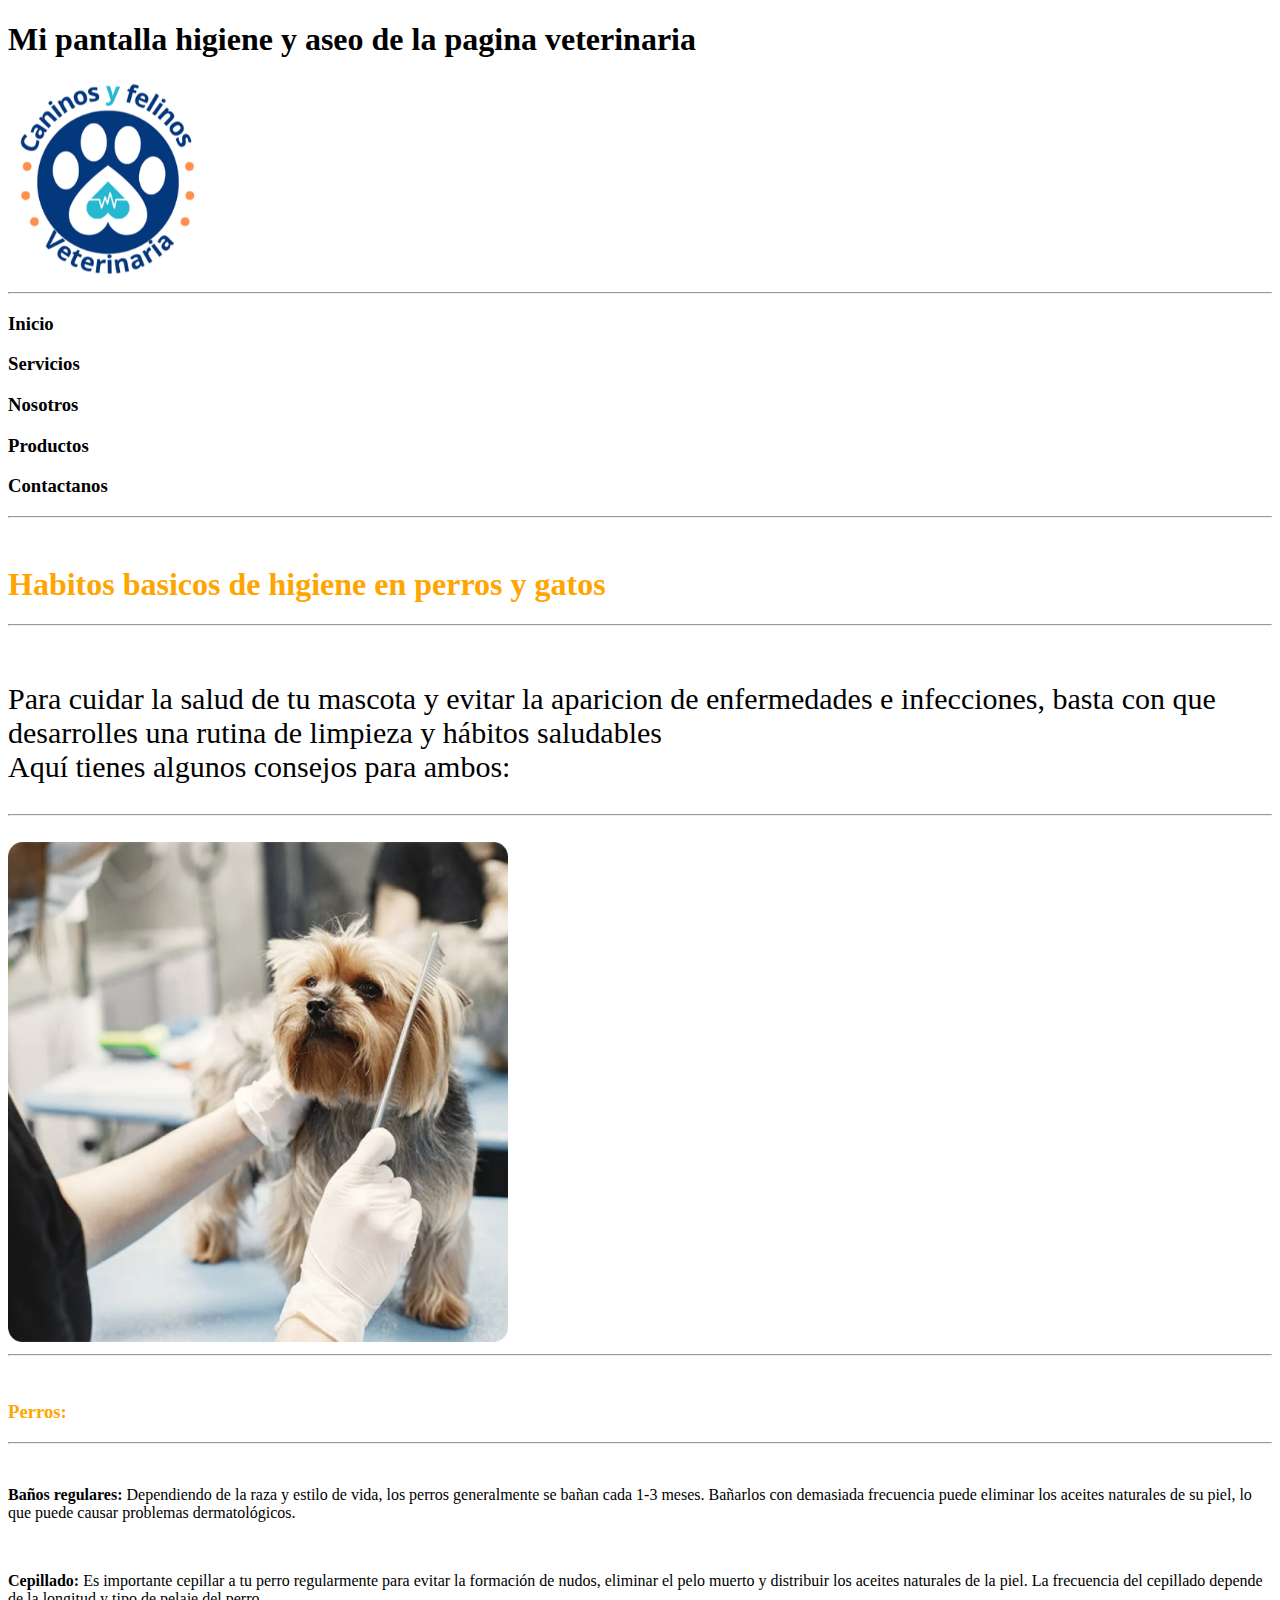
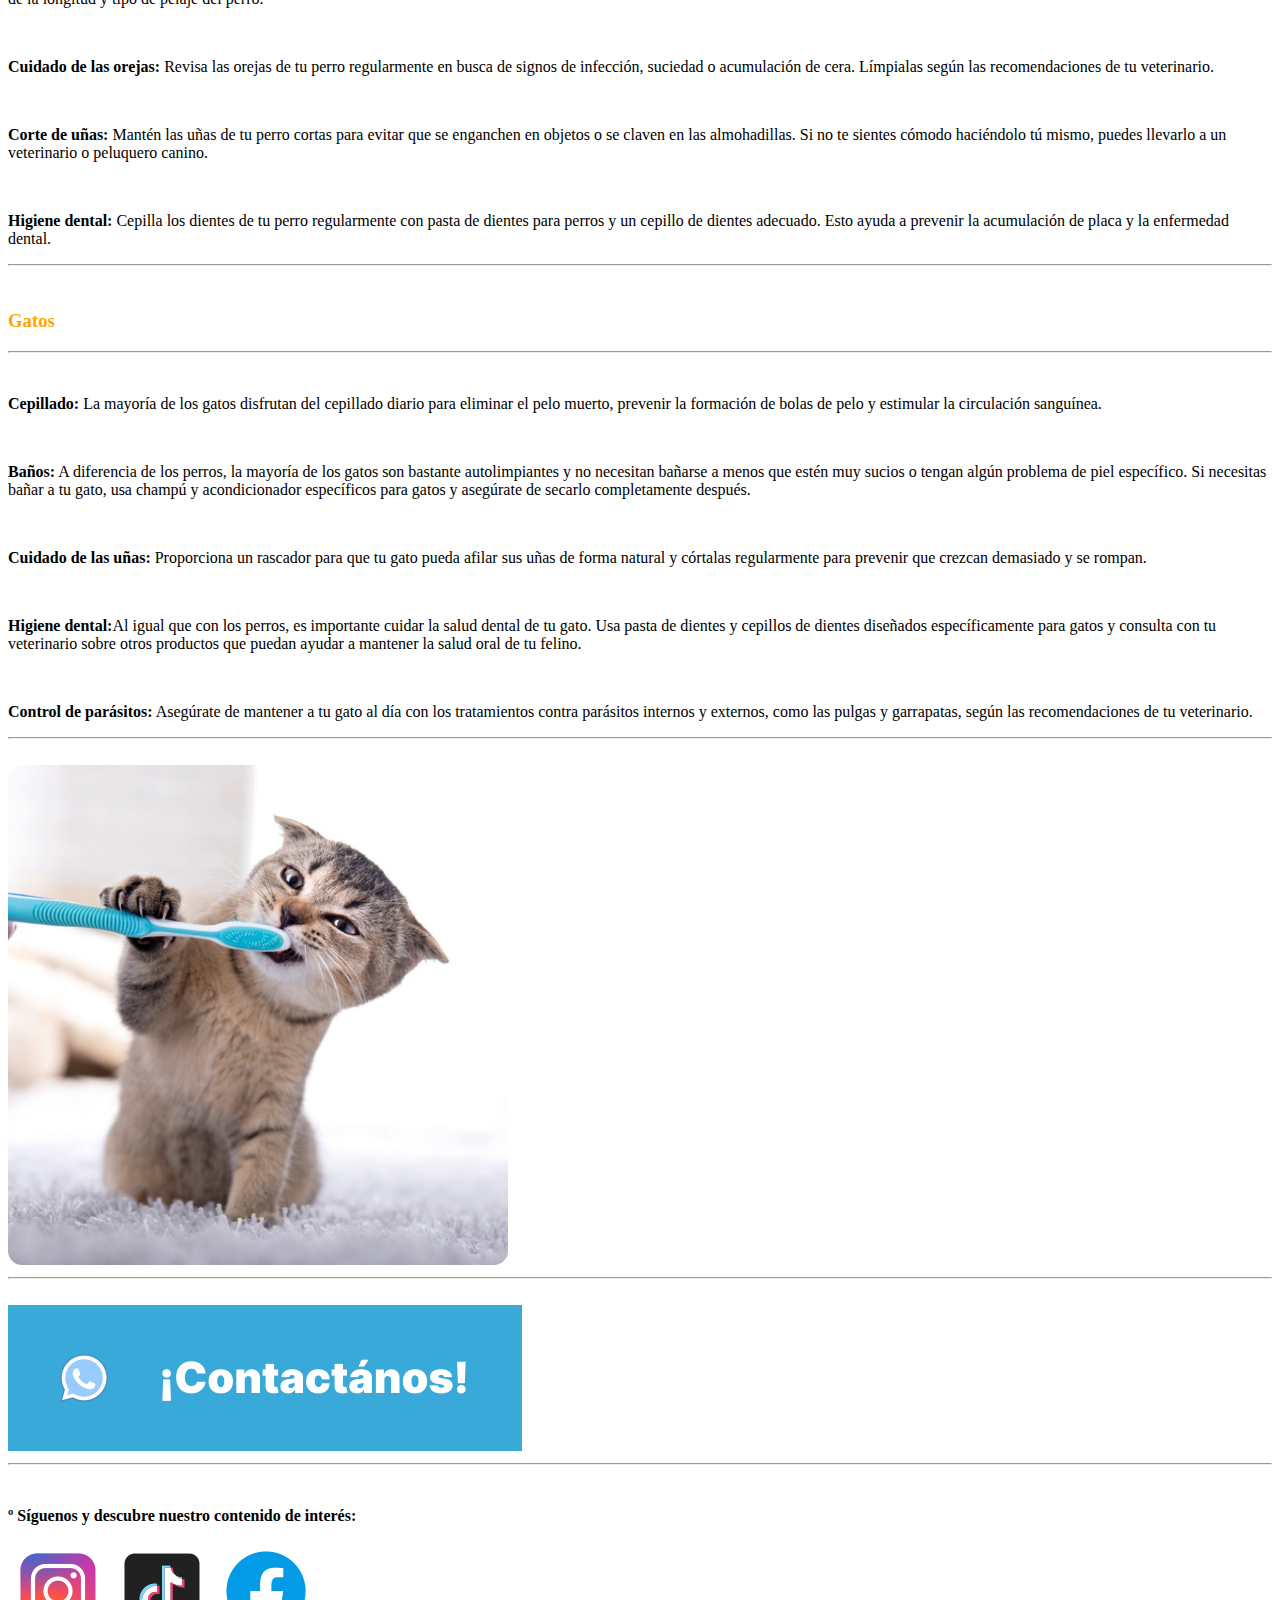
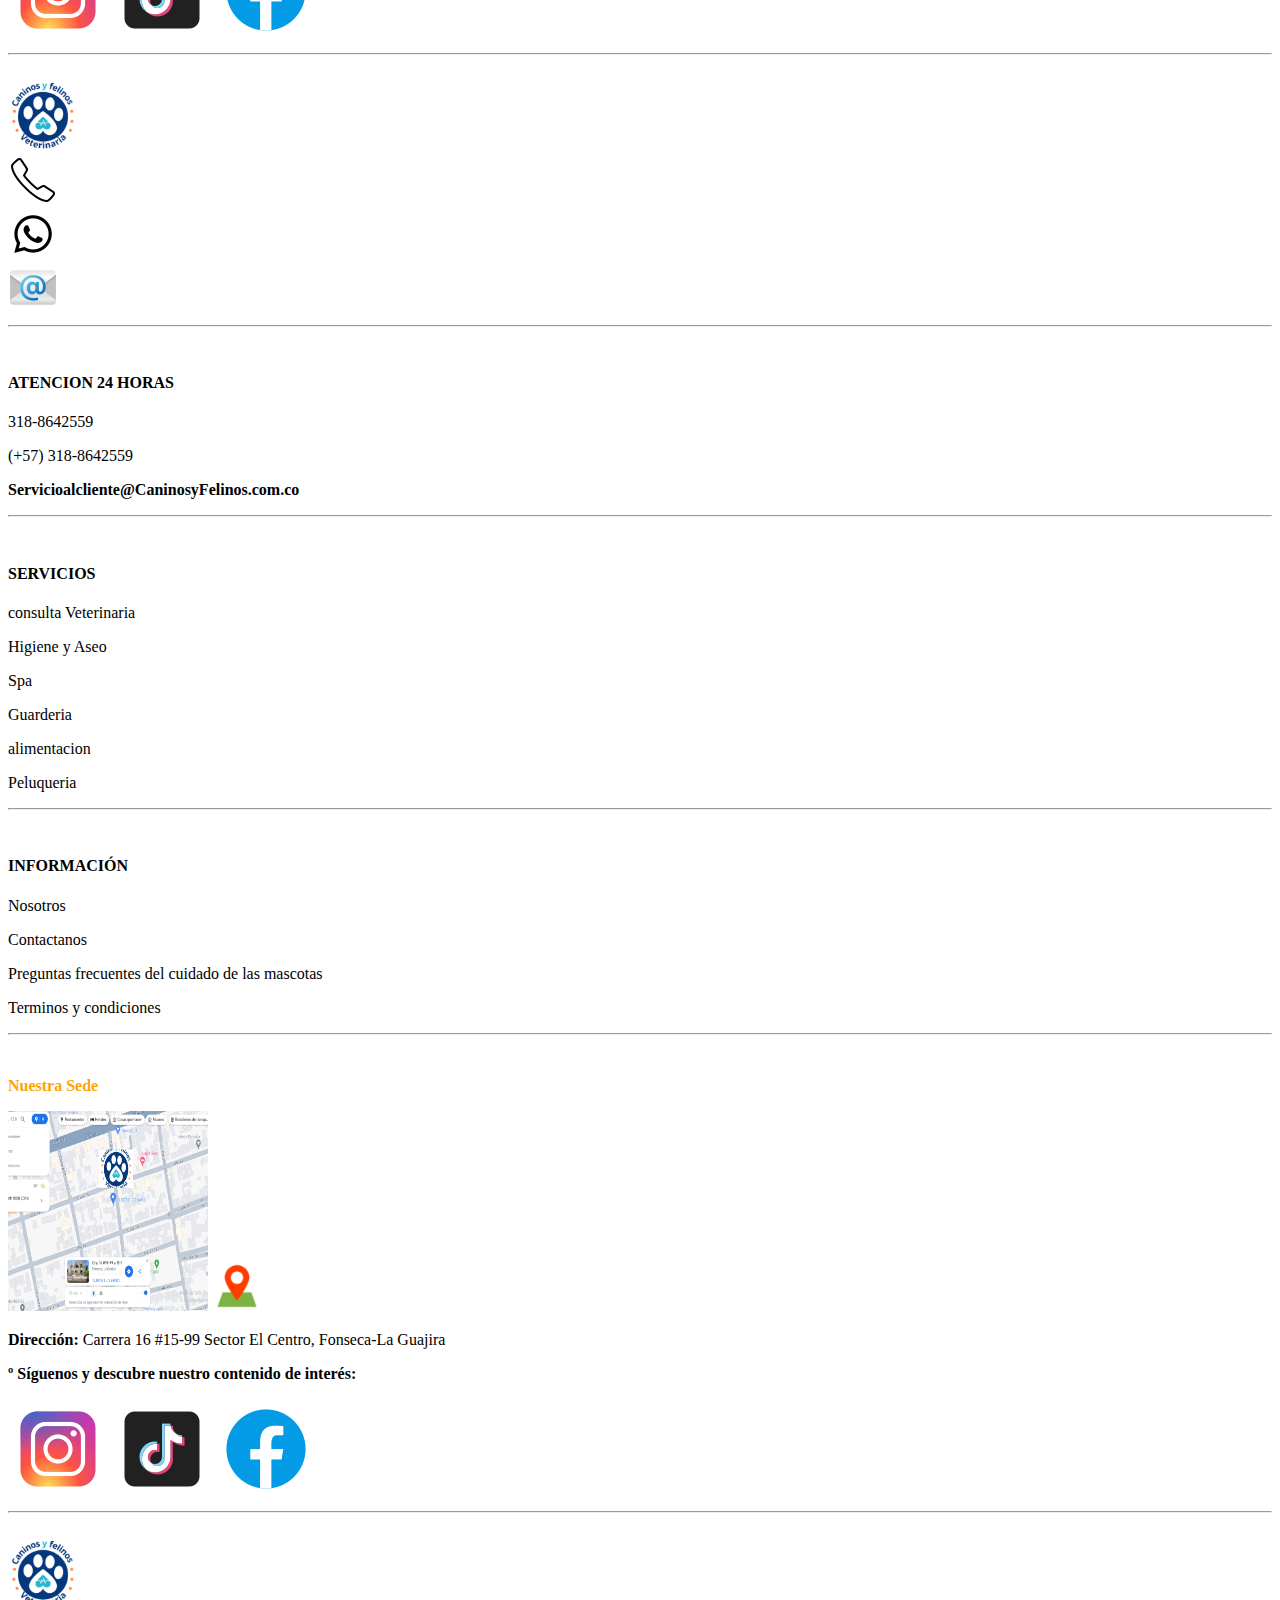
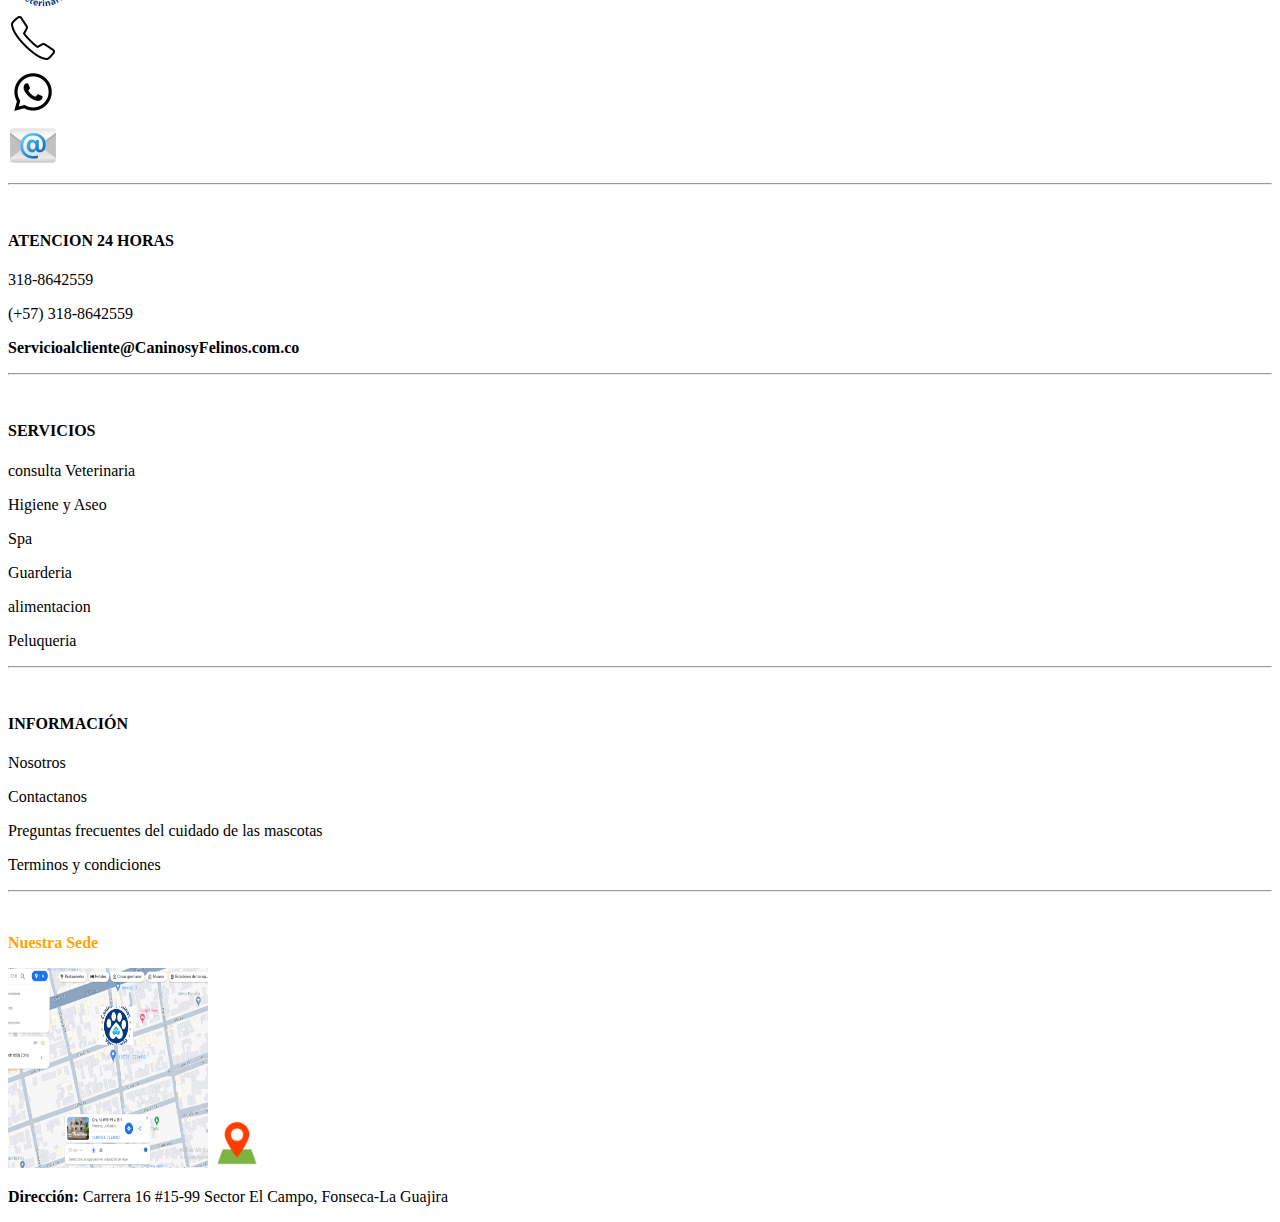
<file: caninos y felinos 4 (1).html>
<!DOCTYPE html>
<html lang="en">
<head>
    <meta charset="UTF-8">
    <meta name="viewport" content="width=device-width, initial-scale=1.0">
    <title>Higiene y aseo</title>
</head>
<body style="background-color: FDFEFF;">
        <h1>Mi pantalla higiene y aseo de la pagina veterinaria</h1>
        <img src="Logo.png" width="200" height="200">
        <hr>
        <h3>Inicio </h3>
        <h3>Servicios</h3>
        <h3>Nosotros</h3>
        <h3>Productos</h3>
        <h3> Contactanos</h3>
        <hr>
        <br>
    <h1 style="color: orange;">Habitos basicos de higiene en perros y gatos</h1>
        <hr>
        <br>
        <p style="font-size: 30px;">Para cuidar la salud de  tu  mascota y evitar la aparicion de enfermedades e infecciones, basta con que desarrolles una rutina de limpieza y hábitos saludables <br> Aquí tienes algunos consejos para ambos: </p>
        <hr>
        <br>
        <img src="Rectangle 92.png" alt="Perrito peinado" width="500" height="500">
        <hr>
        <br>
    <h3 style="color: orange;">Perros:</h3>    
    <hr><br>
        <p><b>Baños regulares: </b>Dependiendo de la raza y estilo de vida, los perros generalmente se bañan cada 1-3 meses. Bañarlos con demasiada frecuencia puede eliminar los aceites naturales de su piel, lo que puede causar problemas dermatológicos.</p> <br>

          <p> <b> Cepillado: </b>Es importante cepillar a tu perro regularmente para evitar la formación de nudos, eliminar el pelo muerto y distribuir los aceites naturales de la piel. La frecuencia del cepillado depende de la longitud y tipo de pelaje del perro.</p><br>
           <p><b> Cuidado de las orejas:</b> Revisa las orejas de tu perro regularmente en busca de signos de infección, suciedad o acumulación de cera. Límpialas según las recomendaciones de tu veterinario. </p><br>
            <p><b>Corte de uñas:</b> Mantén las uñas de tu perro cortas para evitar que se enganchen en objetos o se claven en las almohadillas. Si no te sientes cómodo haciéndolo tú mismo, puedes llevarlo a un veterinario o peluquero canino.</p> <br>
            <p><b>Higiene dental:</b> Cepilla los dientes de tu perro regularmente con pasta de dientes para perros y un cepillo de dientes adecuado. Esto ayuda a prevenir la acumulación de placa y la enfermedad dental.</p>
            <hr>
            <br>
    <h3 style="color: orange;">Gatos</h3>
    <hr><br>
    <p><b>Cepillado:</b> La mayoría de los gatos disfrutan del cepillado diario para eliminar el pelo muerto, prevenir la formación de bolas de pelo y estimular la circulación sanguínea.</p><br>
    <p><b>Baños:</b> A diferencia de los perros, la mayoría de los gatos son bastante autolimpiantes y no necesitan bañarse a menos que estén muy sucios o tengan algún problema de piel específico. Si necesitas bañar a tu gato, usa champú y acondicionador específicos para gatos y asegúrate de secarlo completamente después.</p><br>
    <p><b>Cuidado de las uñas:</b> Proporciona un rascador para que tu gato pueda afilar sus uñas de forma natural y córtalas regularmente para prevenir que crezcan demasiado y se rompan.</p><br>
    <p><b>Higiene dental:</b>Al igual que con los perros, es importante cuidar la salud dental de tu gato. Usa pasta de dientes y cepillos de dientes diseñados específicamente para gatos y consulta con tu veterinario sobre otros productos que puedan ayudar a mantener la salud oral de tu felino.</p><br>
    <p><b>Control de parásitos:</b> Asegúrate de mantener a tu gato al día con los tratamientos contra parásitos internos y externos, como las pulgas y garrapatas, según las recomendaciones de tu veterinario.</p>
    <hr>
    <br>
    <img src="Rectangle 93.png" alt="imagen de gato" width="500" height="500"><hr><br>
 <img src="contactanos 1.png" alt="boton de WhatsApp"><hr><br>
 <p><b> º Síguenos y descubre nuestro contenido de interés:</b></p>  
       <img src="Instagram.png" alt="red social Instagram" width="100" height="100" >
       <img src="TikTok.png" alt="red social TikTok" width="100" height="100">
       <img src="Facebook.png" alt="red social Facebook" width="100" height="100">
       <hr><br>
       <img src="Rectangle 81.png" alt="logo pie de pagina" width="70" height="70"> <br>
       <img src="Phone.png" alt="telefono de contacto en el pie de pagina" width="50" height="50"><br>
       <img src="WhatsApp.png" alt="linea de WhatsApp en el pie de pagina" width="50" height="50"><br>
       <img src="Email.png" alt="Email o correo electronico en el pie de pagina" width="50" height="50"><br>
       <hr><br>
       <h4><b>ATENCION 24 HORAS</b></h4>
           <p>318-8642559</p>
           <p>(+57) 318-8642559</p>
           <p><b>Servicioalcliente@CaninosyFelinos.com.co</b></p>
           <hr><br>
       <h4><b>SERVICIOS</b></h4>
           <p>consulta Veterinaria</p>
           <p>Higiene y Aseo</p>
           <p>Spa</p>
           <p>Guarderia</p>
           <p>alimentacion</p>
           <p>Peluqueria</p>
           <hr><br>
       <h4><b>INFORMACIÓN</b></h4>   
           <p>Nosotros</p>
           <p>Contactanos</p>
           <p>Preguntas frecuentes del cuidado de  las mascotas</p>
           <p>Terminos y condiciones</p>
           <hr><br>
       <p style="color: orange;"><b>Nuestra Sede</b></p>    
           <img src="Mapa de ubicacion.png" alt="Se mostrara el mapa de ubicacion" width="200" height="200">
           <img src="Address.png" alt="Se mostrara el punto de ubicacion" width="50" height="50">
           <p><b>Dirección:</b> Carrera 16 #15-99 Sector El Centro, Fonseca-La Guajira</p>  <p><b> º Síguenos y descubre nuestro contenido de interés:</b></p>  
    <img src="Instagram.png" alt="red social Instagram" width="100" height="100" >
    <img src="TikTok.png" alt="red social TikTok" width="100" height="100">
    <img src="Facebook.png" alt="red social Facebook" width="100" height="100">
    <hr><br>
    <img src="Rectangle 81.png" alt="logo pie de pagina" width="70" height="70"> <br>
    <img src="Phone.png" alt="telefono de contacto en el pie de pagina" width="50" height="50"><br>
    <img src="WhatsApp.png" alt="linea de WhatsApp en el pie de pagina" width="50" height="50"><br>
    <img src="Email.png" alt="Email o correo electronico en el pie de pagina" width="50" height="50"><br>
    <hr><br>
    <h4><b>ATENCION 24 HORAS</b></h4>
        <p>318-8642559</p>
        <p>(+57) 318-8642559</p>
        <p><b>Servicioalcliente@CaninosyFelinos.com.co</b></p>
        <hr><br>
    <h4><b>SERVICIOS</b></h4>
        <p>consulta Veterinaria</p>
        <p>Higiene y Aseo</p>
        <p>Spa</p>
        <p>Guarderia</p>
        <p>alimentacion</p>
        <p>Peluqueria</p>
        <hr><br>
    <h4><b>INFORMACIÓN</b></h4>   
        <p>Nosotros</p>
        <p>Contactanos</p>
        <p>Preguntas frecuentes del cuidado de  las mascotas</p>
        <p>Terminos y condiciones</p>
        <hr><br>
    <p style="color: orange;"><b>Nuestra Sede</b></p>    
        <img src="Mapa de ubicacion.png" alt="Se mostrara el mapa de ubicacion" width="200" height="200">
        <img src="Address.png" alt="Se mostrara el punto de ubicacion" width="50" height="50">
        <p><b>Dirección:</b> Carrera 16 #15-99 Sector El Campo, Fonseca-La Guajira</p>   
</body>
</html>
</file>
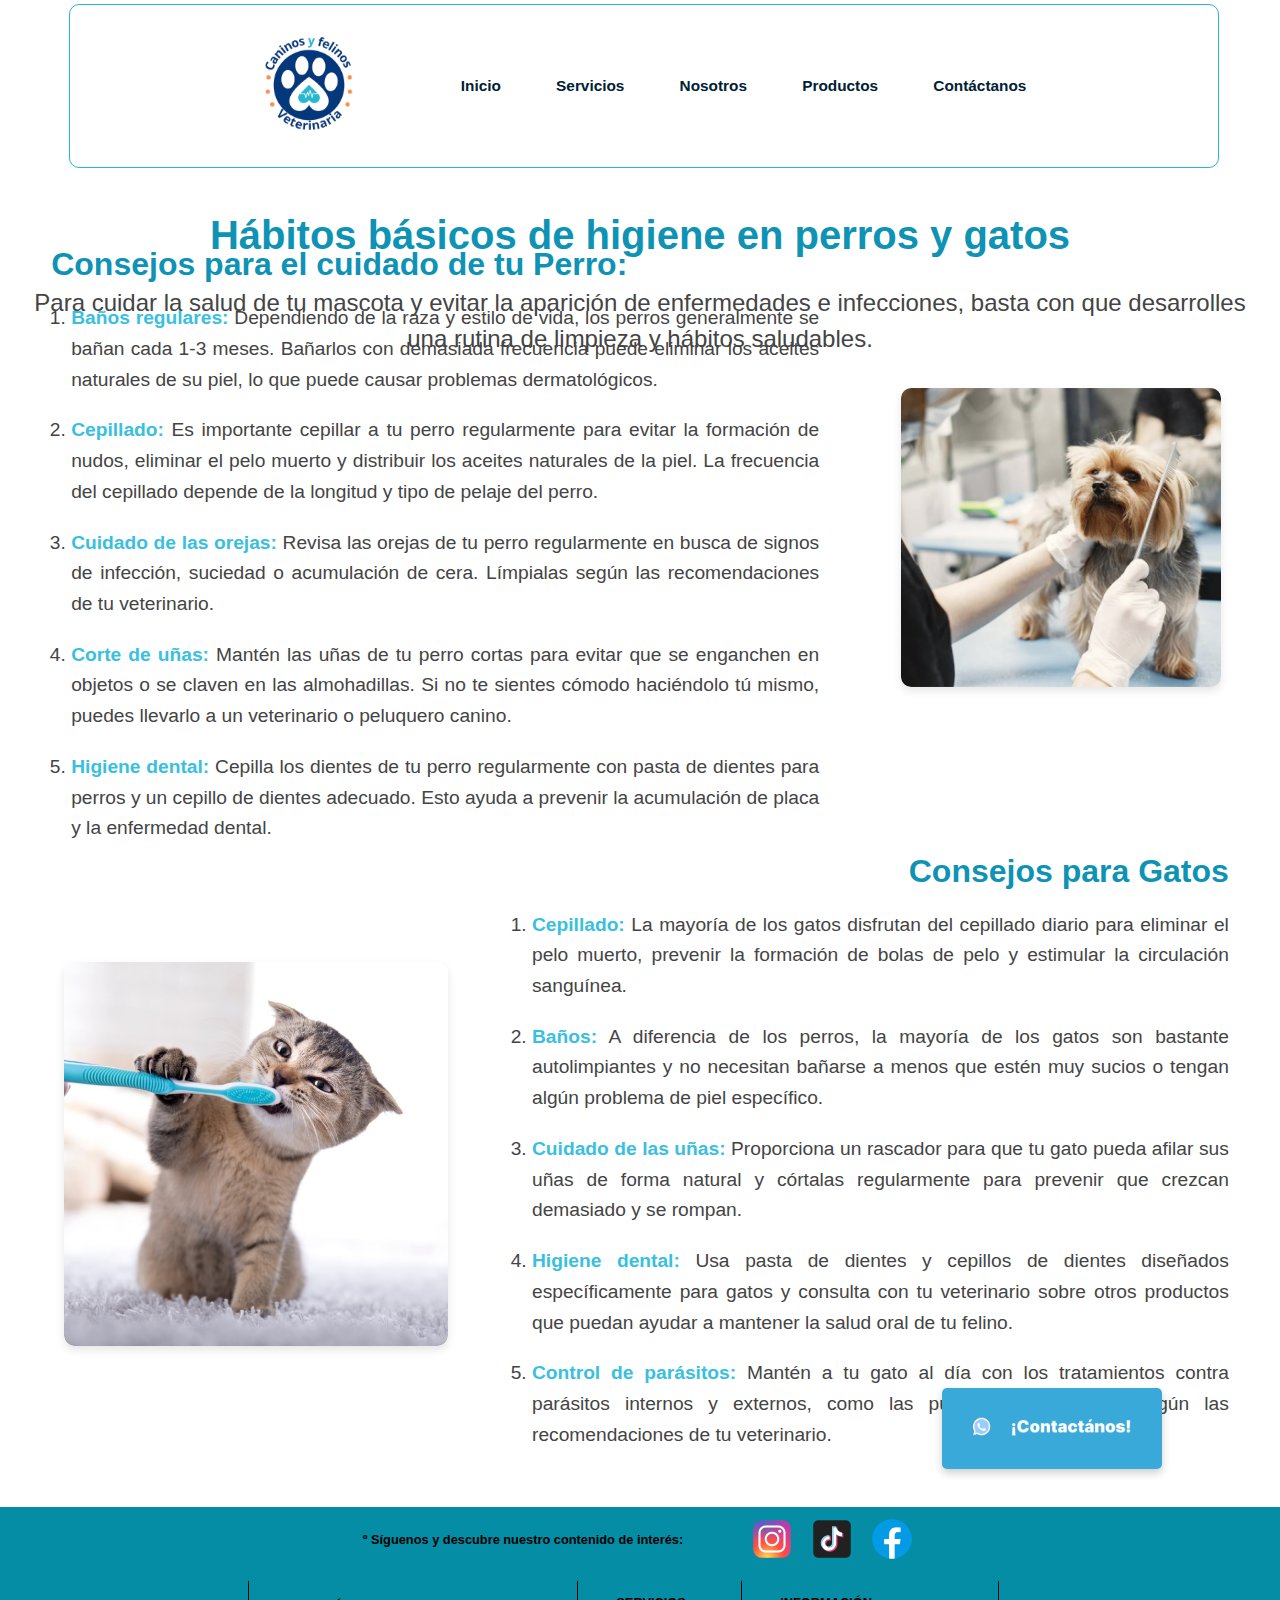
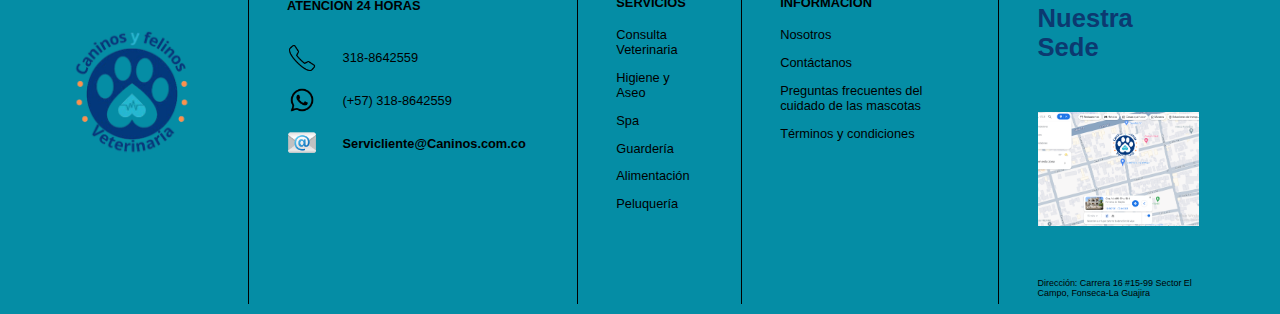
<file: caninos y felinos 4.html>
<!DOCTYPE html>
<html lang="en">
<head>
    <meta charset="UTF-8">
    <meta name="viewport" content="width=device-width, initial-scale=1.0">
    <title>Caninos y Felinos</title>
    <link rel="stylesheet" href="higiene y aseo.css">
</head>
<body>
    <header class="banner">
        <div class="header-box">
            <div class="header-content">
                <div class="logo">
                    <img src="Logo sin fondo.png" width="100" height="100" alt="Logo">
                </div>
                <nav class="navigation">
                    <ul>
                        <li><a href="#inicio">Inicio</a></li>
                        <li><a href="#servicios">Servicios</a></li>
                        <li><a href="#nosotros">Nosotros</a></li>
                        <li><a href="#productos">Productos</a></li>
                        <li><a href="#contactanos">Contáctanos</a></li>
                    </ul>
                </nav>
            </div>
        </div>
    </header>
    <section class="habitos-higiene">
        <h1>Hábitos básicos de higiene en perros y gatos</h1>
        <p class="intro-text">
            Para cuidar la salud de tu mascota y evitar la aparición de enfermedades e infecciones, basta con que desarrolles una rutina de limpieza y hábitos saludables.
        </p>
    
        <div class="image-container">
            <img src="Rectangle 92.png" alt="Perrito peinado" class="main-image">
        </div>
        <section class="consejos-perros">
            <h2>Consejos para el cuidado de tu Perro:</h2>
            <ol>
                <li><b>Baños regulares:</b> Dependiendo de la raza y estilo de vida, los perros generalmente se bañan cada 1-3 meses. Bañarlos con demasiada frecuencia puede eliminar los aceites naturales de su piel, lo que puede causar problemas dermatológicos.</li>
                
                <li><b>Cepillado:</b> Es importante cepillar a tu perro regularmente para evitar la formación de nudos, eliminar el pelo muerto y distribuir los aceites naturales de la piel. La frecuencia del cepillado depende de la longitud y tipo de pelaje del perro.</li>
                
                <li><b>Cuidado de las orejas:</b> Revisa las orejas de tu perro regularmente en busca de signos de infección, suciedad o acumulación de cera. Límpialas según las recomendaciones de tu veterinario.</li>
                
                <li><b>Corte de uñas:</b> Mantén las uñas de tu perro cortas para evitar que se enganchen en objetos o se claven en las almohadillas. Si no te sientes cómodo haciéndolo tú mismo, puedes llevarlo a un veterinario o peluquero canino.</li>
                
                <li><b>Higiene dental:</b> Cepilla los dientes de tu perro regularmente con pasta de dientes para perros y un cepillo de dientes adecuado. Esto ayuda a prevenir la acumulación de placa y la enfermedad dental.</li>
            </ol>
        </section>
        <section class="consejos-gatos">
            <h2 class="section-title gatos">Consejos para Gatos</h2>
            <ol>
                <li><b>Cepillado:</b> La mayoría de los gatos disfrutan del cepillado diario para eliminar el pelo muerto, prevenir la formación de bolas de pelo y estimular la circulación sanguínea.</li>
                
                <li><b>Baños:</b> A diferencia de los perros, la mayoría de los gatos son bastante autolimpiantes y no necesitan bañarse a menos que estén muy sucios o tengan algún problema de piel específico.</li>
                
                <li><b>Cuidado de las uñas:</b> Proporciona un rascador para que tu gato pueda afilar sus uñas de forma natural y córtalas regularmente para prevenir que crezcan demasiado y se rompan.</li>
                
                <li><b>Higiene dental:</b> Usa pasta de dientes y cepillos de dientes diseñados específicamente para gatos y consulta con tu veterinario sobre otros productos que puedan ayudar a mantener la salud oral de tu felino.</li>
                
                <li><b>Control de parásitos:</b> Mantén a tu gato al día con los tratamientos contra parásitos internos y externos, como las pulgas y garrapatas, según las recomendaciones de tu veterinario.</li>
            </ol>
        </section>
        <div class="image-container1">
            <img src="Rectangle 93.png" alt="Imagen de un gato" class="main-image">
        </div>
    </section>
    
    <div class="whatsapp-container">
        <a href="https://wa.me/3188642559" class="whatsapp-button" target="_blank" title="Contactar por WhatsApp">
            <img src="contactanos 1.png" alt="WhatsApp">
        </a>
    </div>
 <footer class="footer">
    <div class="footer-follow">
        <p class="footer-text"><b>º Síguenos y descubre nuestro contenido de interés:</b></p>
        <div class="social-icons">
            <img src="Instagram.png" alt="red social Instagram" width="50" height="50">
            <img src="TikTok.png" alt="red social TikTok" width="50" height="50">
            <img src="Facebook.png" alt="red social Facebook" width="50" height="50">
        </div>
    </div>
</footer>
<div class="footer">
    <div class="footer-section">
        <img src="Logo sin fondo.png" alt="Logo" class="footer-logo">
    </div>
    <div class="footer-section separator">
        <div class="contact-info">
            <h4>ATENCIÓN 24 HORAS</h4>
            <div class="contact-item">
                <img src="Phone.png" alt="teléfono de contacto" width="30" height="30">
                <p>318-8642559</p>
            </div>
            <div class="contact-item">
                <img src="WhatsApp.png" alt="línea de WhatsApp" width="30" height="30">
                <p>(+57) 318-8642559</p>
            </div>
            <div class="contact-item">
                <img src="Email.png" alt="correo electrónico" width="30" height="30">
                <p><b>Servicliente@Caninos.com.co</b></p>
            </div>
        </div>
    </div>
    <div class="separator"></div>
    <div class="footer-section">
            <h4>SERVICIOS</h4>
            <p>Consulta Veterinaria</p>
            <p>Higiene y Aseo</p>
            <p>Spa</p>
            <p>Guardería</p>
            <p>Alimentación</p>
            <p>Peluquería</p>
        </div>
        <div class="separator"></div>
    <div class="footer-section">
        <h4>INFORMACIÓN</h4>
        <p>Nosotros</p>
        <p>Contáctanos</p>
        <p>Preguntas frecuentes del cuidado de las mascotas</p>
        <p>Términos y condiciones</p>
    </div>
    <div class="separator"></div>
    <div class="footer-section">
        <div class="location-section">
            <p class="sede-title">Nuestra Sede</p>    
            <a href="https://www.google.com/maps/place/Carrera+16+%2315-99,+Fonseca,+La+Guajira/" target="_blank">
                <img src="Mapa de ubicacion.png" alt="Mapa de ubicación" class="location-map">
            </a>
            <p class="direccion-text">Dirección: Carrera 16 #15-99 Sector El Campo, Fonseca-La Guajira</p>
        </div>   
</body>
</html>
</file>
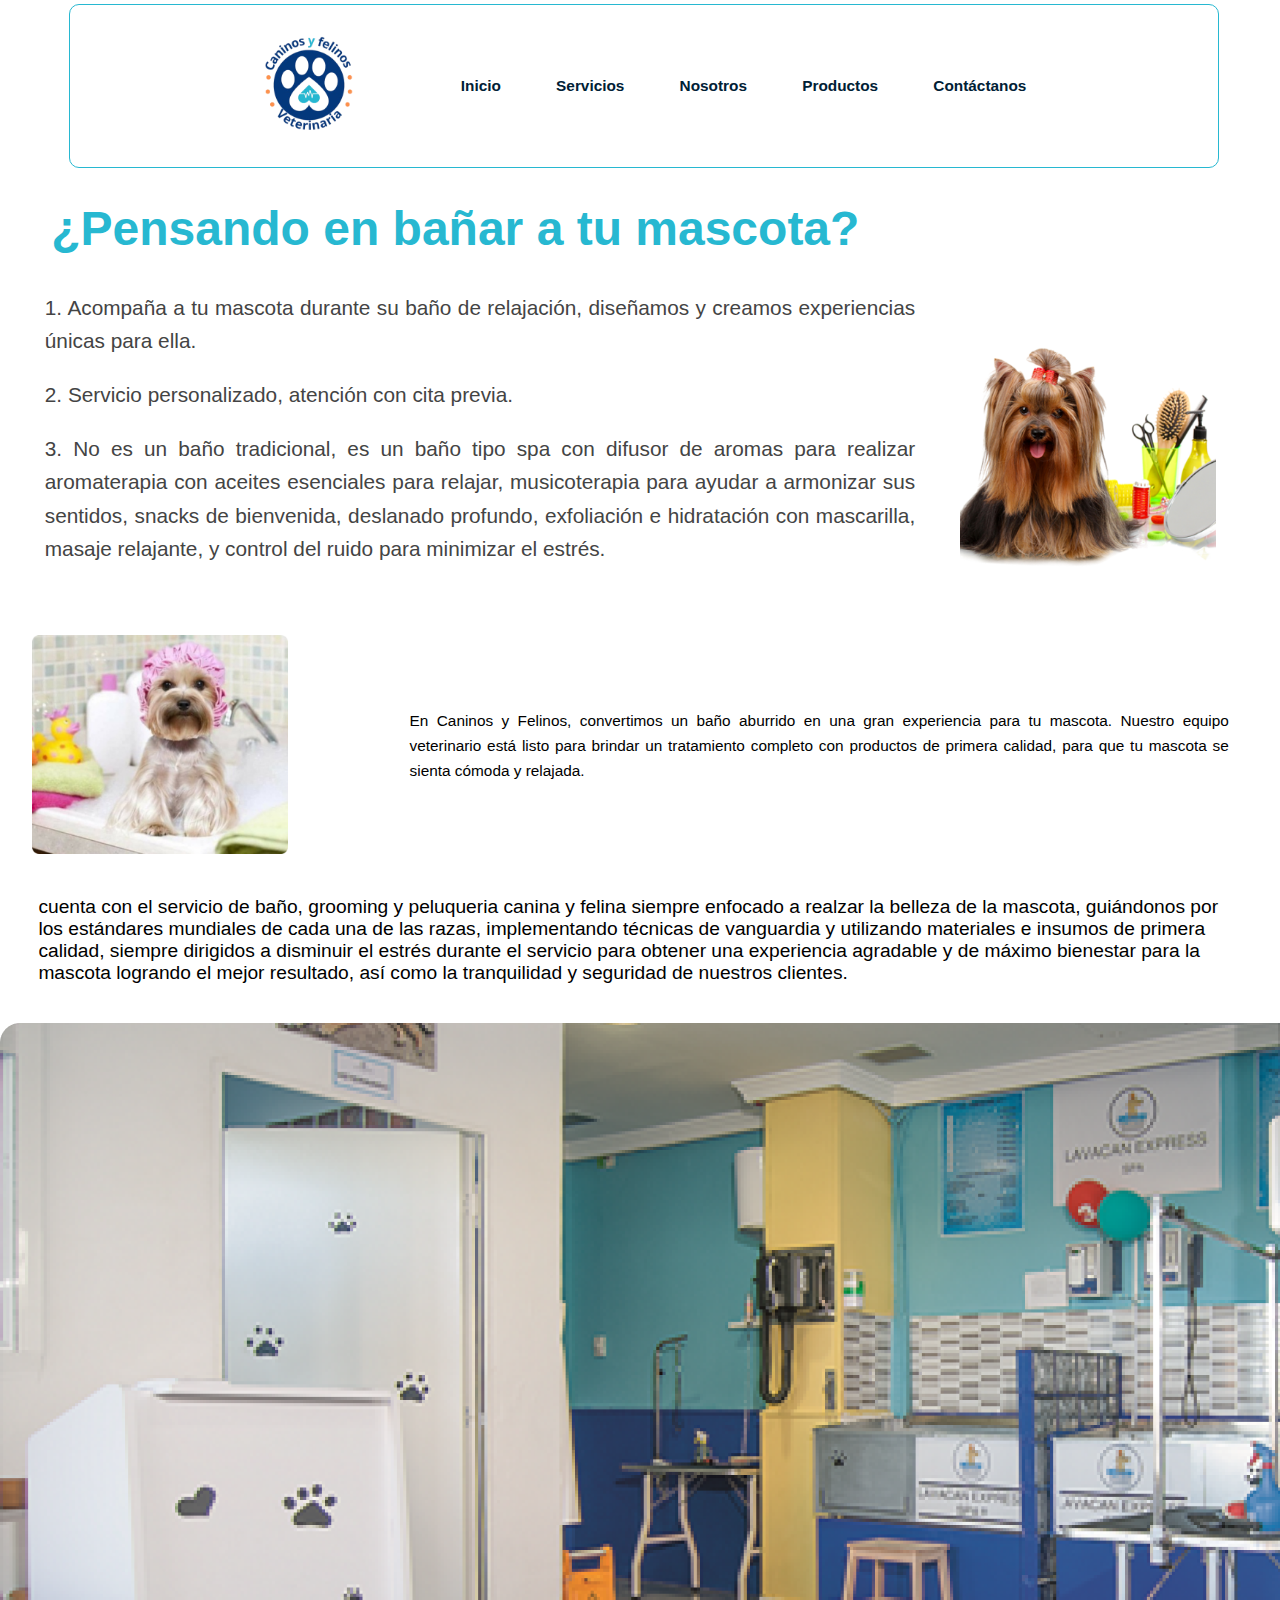
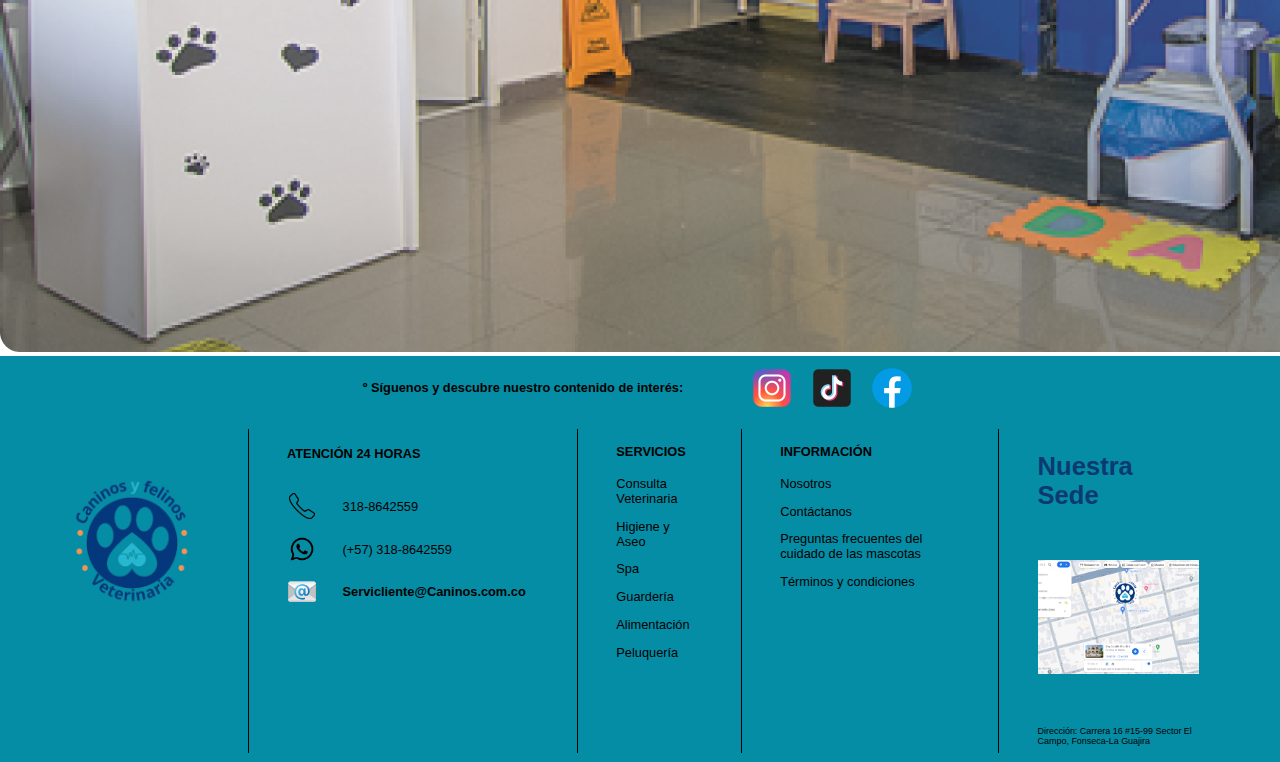
<file: caninos y felinos 5 (1).html>
<!DOCTYPE html>
<html lang="en">

<head>
    <meta charset="UTF-8">
    <meta name="viewport" content="width=device-width, initial-scale=1.0">
    <title>Caninos y Felinos</title>
    <link rel="stylesheet" href="Spa.css">
</head>

<body>
    <header class="banner">
        <div class="header-box">
            <div class="header-content">
                <div class="logo">
                    <img src="Logo sin fondo.png" width="100" height="100" alt="Logo">
                </div>
                <nav class="navigation">
                    <ul>
                        <li><a href="#inicio">Inicio</a></li>
                        <li><a href="#servicios">Servicios</a></li>
                        <li><a href="#nosotros">Nosotros</a></li>
                        <li><a href="#productos">Productos</a></li>
                        <li><a href="#contactanos">Contáctanos</a></li>
                    </ul>
                </nav>
            </div>
        </div>
    </header>
    <div class="baño-mascota1">
        <h1>¿Pensando en bañar a tu mascota?</h1>
    </div>
        <div class="text-image-group">
            <div class="text-content">
                <p>1. Acompaña a tu mascota durante su baño de relajación, diseñamos y creamos experiencias únicas para ella.</p>
                <p>2. Servicio personalizado, atención con cita previa.</p>
                <p>3. No es un baño tradicional, es un baño tipo spa con difusor de aromas para realizar aromaterapia con aceites esenciales para relajar, musicoterapia para ayudar a armonizar sus sentidos, snacks de bienvenida, deslanado profundo, exfoliación e hidratación con mascarilla, masaje relajante, y control del ruido para minimizar el estrés.</p>
            </div>
    
            <!-- Imagen 1 alineada con el texto -->
            <div class="image-container1">
                <img src="Rectangle 95.png" alt="Perro en Spa" class="main-image1">
            </div>
        </div>
    
        <div class="text-image-group2">
            <div class="image-container2">
                <img src="Rectangle 156.png" alt="Perro blanco en spa" class="main-image2">
            </div>
    
            <div class="text-content2">
                <p class="texto2">En Caninos y Felinos, convertimos un baño aburrido en una gran experiencia para tu mascota. Nuestro equipo veterinario está listo para brindar un tratamiento completo con productos de primera calidad, para que tu mascota se sienta cómoda y relajada.</p>
            </div>
        </div>
    
        <div class="texto3">cuenta con el servicio de baño, grooming y peluqueria canina y felina siempre enfocado a realzar la belleza de la mascota, guiándonos por los estándares mundiales de cada una de las razas, implementando técnicas de vanguardia y utilizando materiales e insumos de primera calidad, siempre dirigidos a disminuir el estrés durante el servicio para obtener una experiencia agradable y de máximo bienestar para la mascota logrando el mejor resultado, así como la tranquilidad y seguridad de nuestros clientes.</div>
        <div class="image-container3">
            <img src="Rectangle 96.png" alt="Salón de Spa" class="main-image3">
        </div>
    </section>
    
    
    <footer class="footer">
        <div class="footer-follow">
            <p class="footer-text"><b>º Síguenos y descubre nuestro contenido de interés:</b></p>
            <div class="social-icons">
                <img src="Instagram.png" alt="red social Instagram" width="50" height="50">
                <img src="TikTok.png" alt="red social TikTok" width="50" height="50">
                <img src="Facebook.png" alt="red social Facebook" width="50" height="50">
            </div>
        </div>
    </footer>
    <div class="footer">
        <div class="footer-section">
            <img src="Logo sin fondo.png" alt="Logo" class="footer-logo">
        </div>
        <div class="footer-section separator">
            <div class="contact-info">
                <h4>ATENCIÓN 24 HORAS</h4>
                <div class="contact-item">
                    <img src="Phone.png" alt="teléfono de contacto" width="30" height="30">
                    <p>318-8642559</p>
                </div>
                <div class="contact-item">
                    <img src="WhatsApp.png" alt="línea de WhatsApp" width="30" height="30">
                    <p>(+57) 318-8642559</p>
                </div>
                <div class="contact-item">
                    <img src="Email.png" alt="correo electrónico" width="30" height="30">
                    <p><b>Servicliente@Caninos.com.co</b></p>
                </div>
            </div>
        </div>
        <div class="separator"></div>
        <div class="footer-section">
                <h4>SERVICIOS</h4>
                <p>Consulta Veterinaria</p>
                <p>Higiene y Aseo</p>
                <p>Spa</p>
                <p>Guardería</p>
                <p>Alimentación</p>
                <p>Peluquería</p>
            </div>
            <div class="separator"></div>
        <div class="footer-section">
            <h4>INFORMACIÓN</h4>
            <p>Nosotros</p>
            <p>Contáctanos</p>
            <p>Preguntas frecuentes del cuidado de las mascotas</p>
            <p>Términos y condiciones</p>
        </div>
        <div class="separator"></div>
        <div class="footer-section">
            <div class="location-section">
                <p class="sede-title">Nuestra Sede</p>    
                <a href="https://www.google.com/maps/place/Carrera+16+%2315-99,+Fonseca,+La+Guajira/" target="_blank">
                    <img src="Mapa de ubicacion.png" alt="Mapa de ubicación" class="location-map">
                </a>
                <p class="direccion-text">Dirección: Carrera 16 #15-99 Sector El Campo, Fonseca-La Guajira</p>
            </div>   
    </body>
    </html>
</body>

</html>
</file>
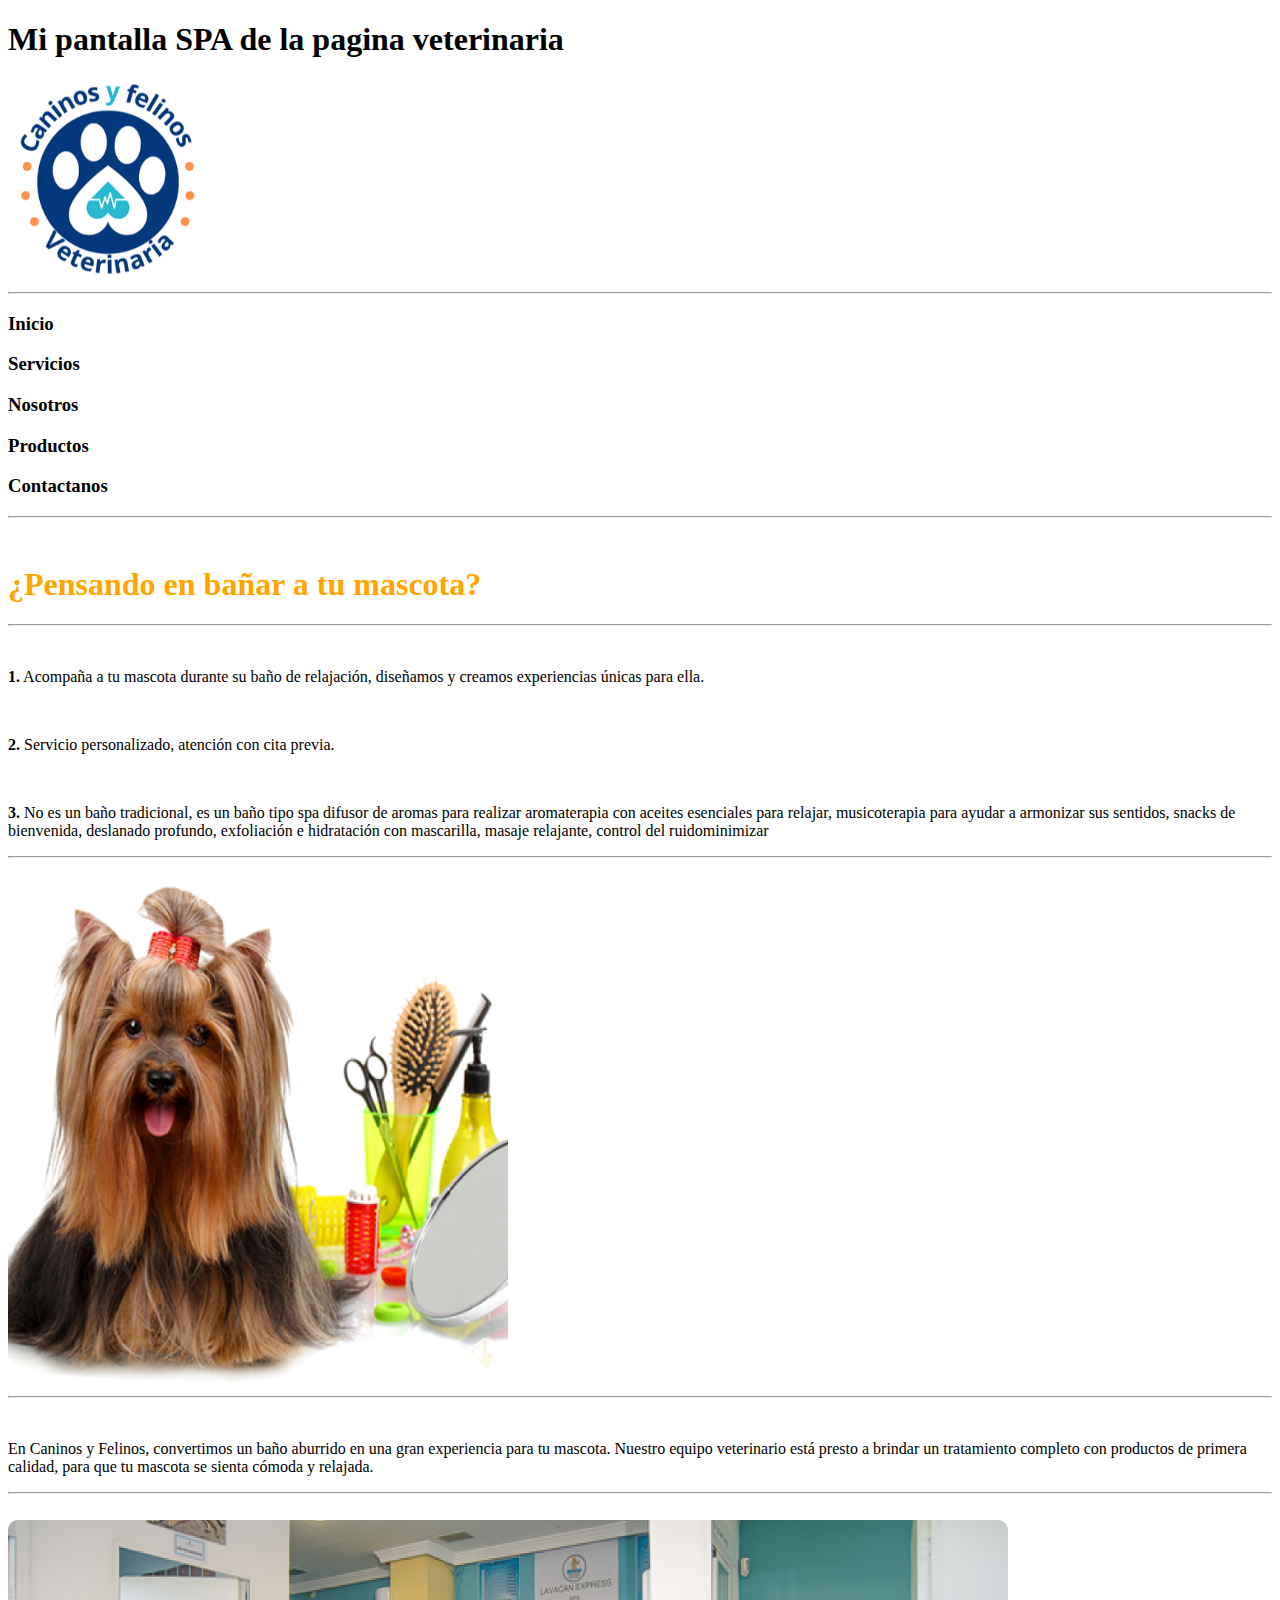
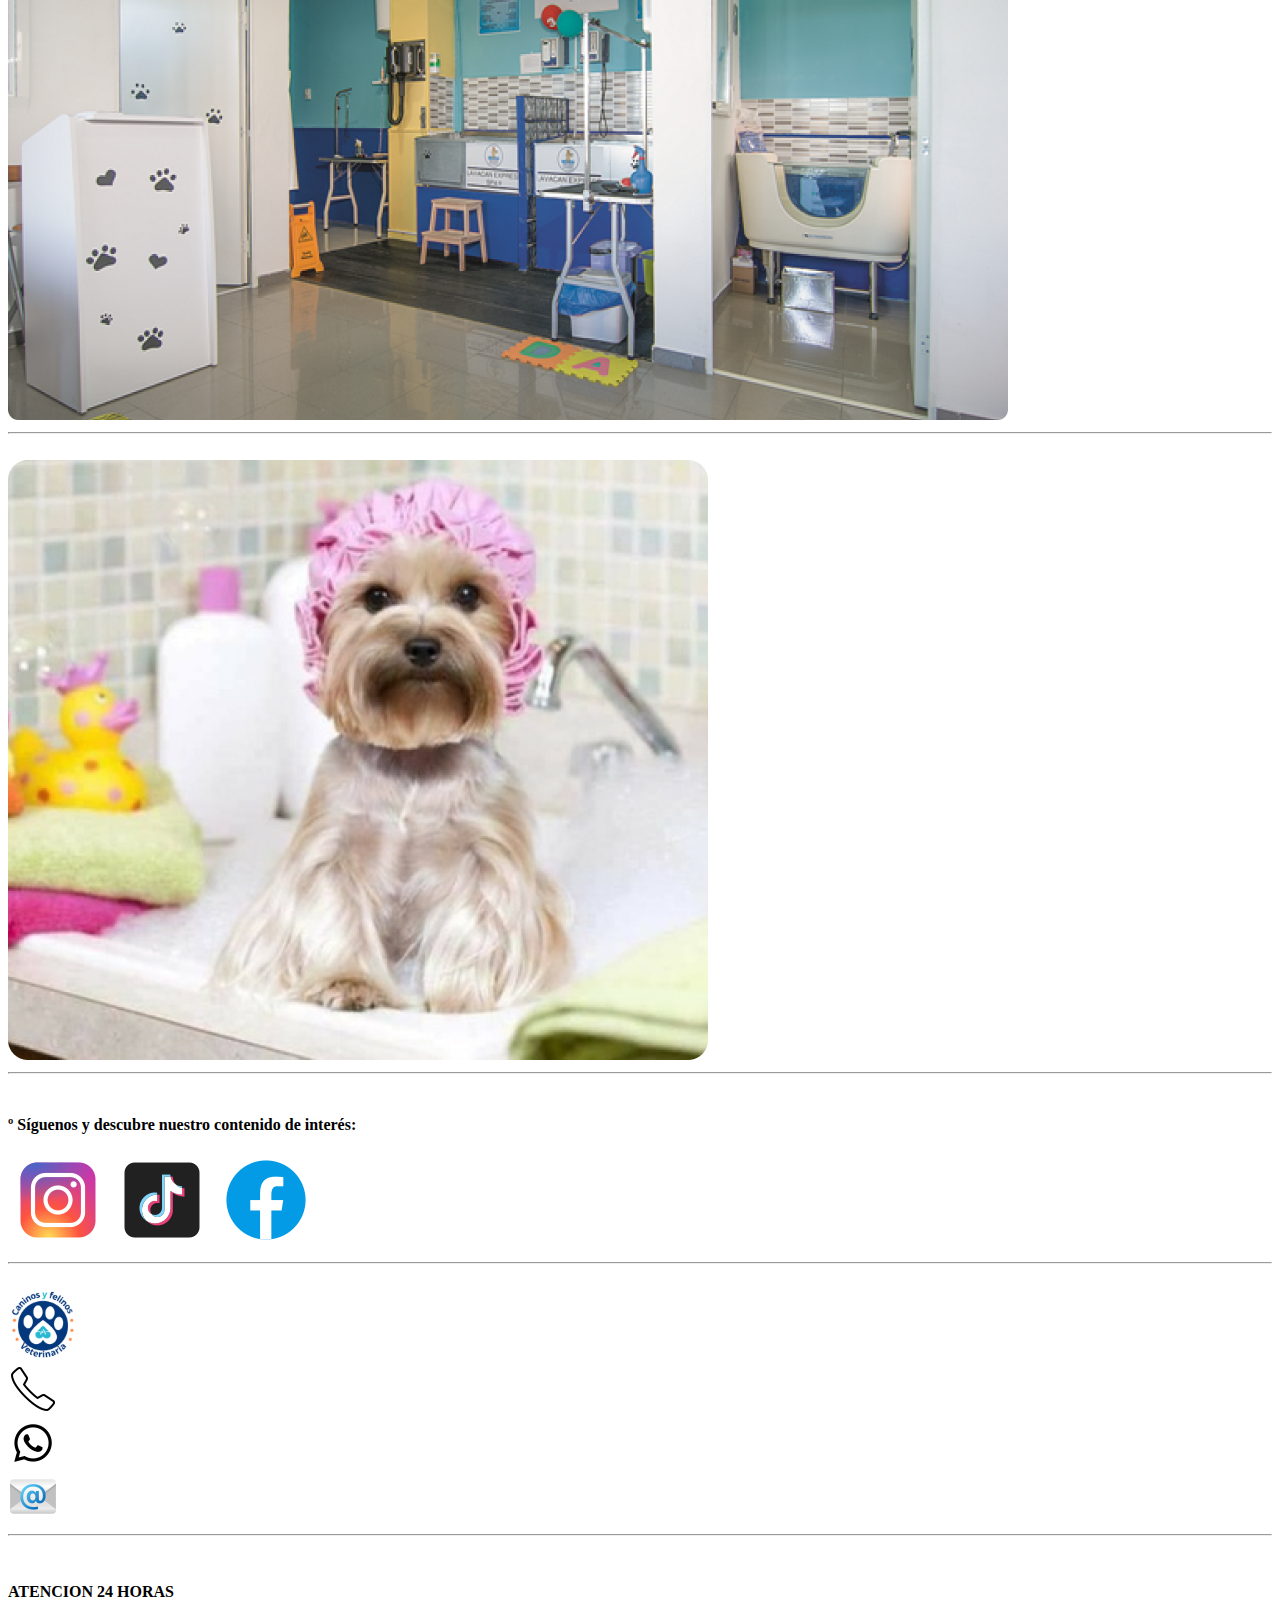
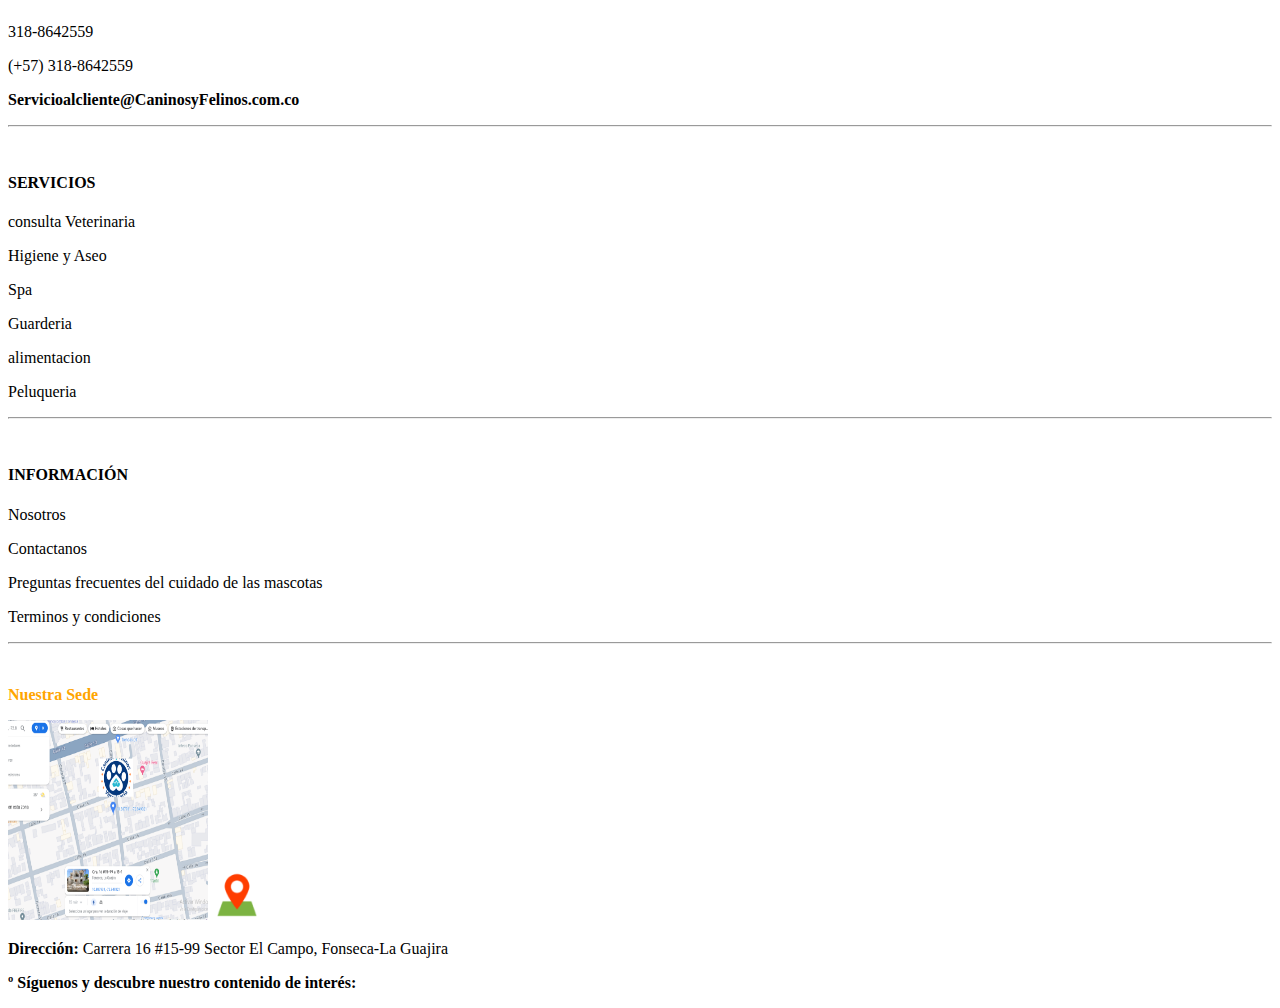
<file: caninos y felinos 5(1).html>
<!DOCTYPE html>
<html lang="en">
<head>
    <meta charset="UTF-8">
    <meta name="viewport" content="width=device-width, initial-scale=1.0">
    <title>Spa</title>
</head>
<body>
    <h1>Mi pantalla SPA de la pagina veterinaria</h1>
    <img src="Logo.png" width="200" height="200">
    <hr>
    <h3>Inicio </h3>
    <h3>Servicios</h3>
    <h3>Nosotros</h3>
    <h3>Productos</h3>
    <h3> Contactanos</h3>
    <hr>
    <br>
    <h1 style="color: orange;">¿Pensando en bañar a tu mascota?</h1>
    <hr><br>
    <p><b>1.</b> Acompaña a tu mascota durante su baño de relajación, diseñamos y creamos experiencias únicas para ella.</p><br>
    <p><b>2.</b> Servicio personalizado, atención con cita previa.</p><br>
    <p><b>3.</b> No es un baño tradicional, es un baño tipo spa difusor de aromas para realizar aromaterapia con aceites esenciales para relajar, musicoterapia para ayudar a armonizar sus sentidos, snacks de bienvenida, deslanado profundo, exfoliación e hidratación con mascarilla, masaje relajante, control del ruidominimizar</p>
    <hr><br>
<img src="Rectangle 95.png" alt="perro en Spa" width="500" height="500">
<hr>
<br>
<p>En Caninos y Felinos, convertimos un baño aburrido en una gran experiencia para tu mascota. Nuestro equipo veterinario está presto a brindar un tratamiento completo con productos de primera calidad, para que tu mascota se sienta cómoda y relajada.</p>
<hr>
<br>
<img src="Rectangle 96.png" alt="Perro blanco en spa" width="1000" height="500">
<hr><br>
<img src="Rectangle 156.png" alt="salon de Spa" >
<hr>
<br>
<p><b> º Síguenos y descubre nuestro contenido de interés:</b></p>  
       <img src="Instagram.png" alt="red social Instagram" width="100" height="100" >
       <img src="TikTok.png" alt="red social TikTok" width="100" height="100">
       <img src="Facebook.png" alt="red social Facebook" width="100" height="100">
       <hr><br>
       <img src="Rectangle 81.png" alt="logo pie de pagina" width="70" height="70"> <br>
       <img src="Phone.png" alt="telefono de contacto en el pie de pagina" width="50" height="50"><br>
       <img src="WhatsApp.png" alt="linea de WhatsApp en el pie de pagina" width="50" height="50"><br>
       <img src="Email.png" alt="Email o correo electronico en el pie de pagina" width="50" height="50"><br>
       <hr><br>
       <h4><b>ATENCION 24 HORAS</b></h4>
           <p>318-8642559</p>
           <p>(+57) 318-8642559</p>
           <p><b>Servicioalcliente@CaninosyFelinos.com.co</b></p>
           <hr><br>
       <h4><b>SERVICIOS</b></h4>
           <p>consulta Veterinaria</p>
           <p>Higiene y Aseo</p>
           <p>Spa</p>
           <p>Guarderia</p>
           <p>alimentacion</p>
           <p>Peluqueria</p>
           <hr><br>
       <h4><b>INFORMACIÓN</b></h4>   
           <p>Nosotros</p>
           <p>Contactanos</p>
           <p>Preguntas frecuentes del cuidado de  las mascotas</p>
           <p>Terminos y condiciones</p>
           <hr><br>
       <p style="color: orange;"><b>Nuestra Sede</b></p>    
           <img src="Mapa de ubicacion.png" alt="Se mostrara el mapa de ubicacion" width="200" height="200">
           <img src="Address.png" alt="Se mostrara el punto de ubicacion" width="50" height="50">
           <p><b>Dirección:</b> Carrera 16 #15-99 Sector El Campo, Fonseca-La Guajira</p>  <p><b> º Síguenos y descubre nuestro contenido de interés:</b></p>  
    
</body>
</html>
</file>
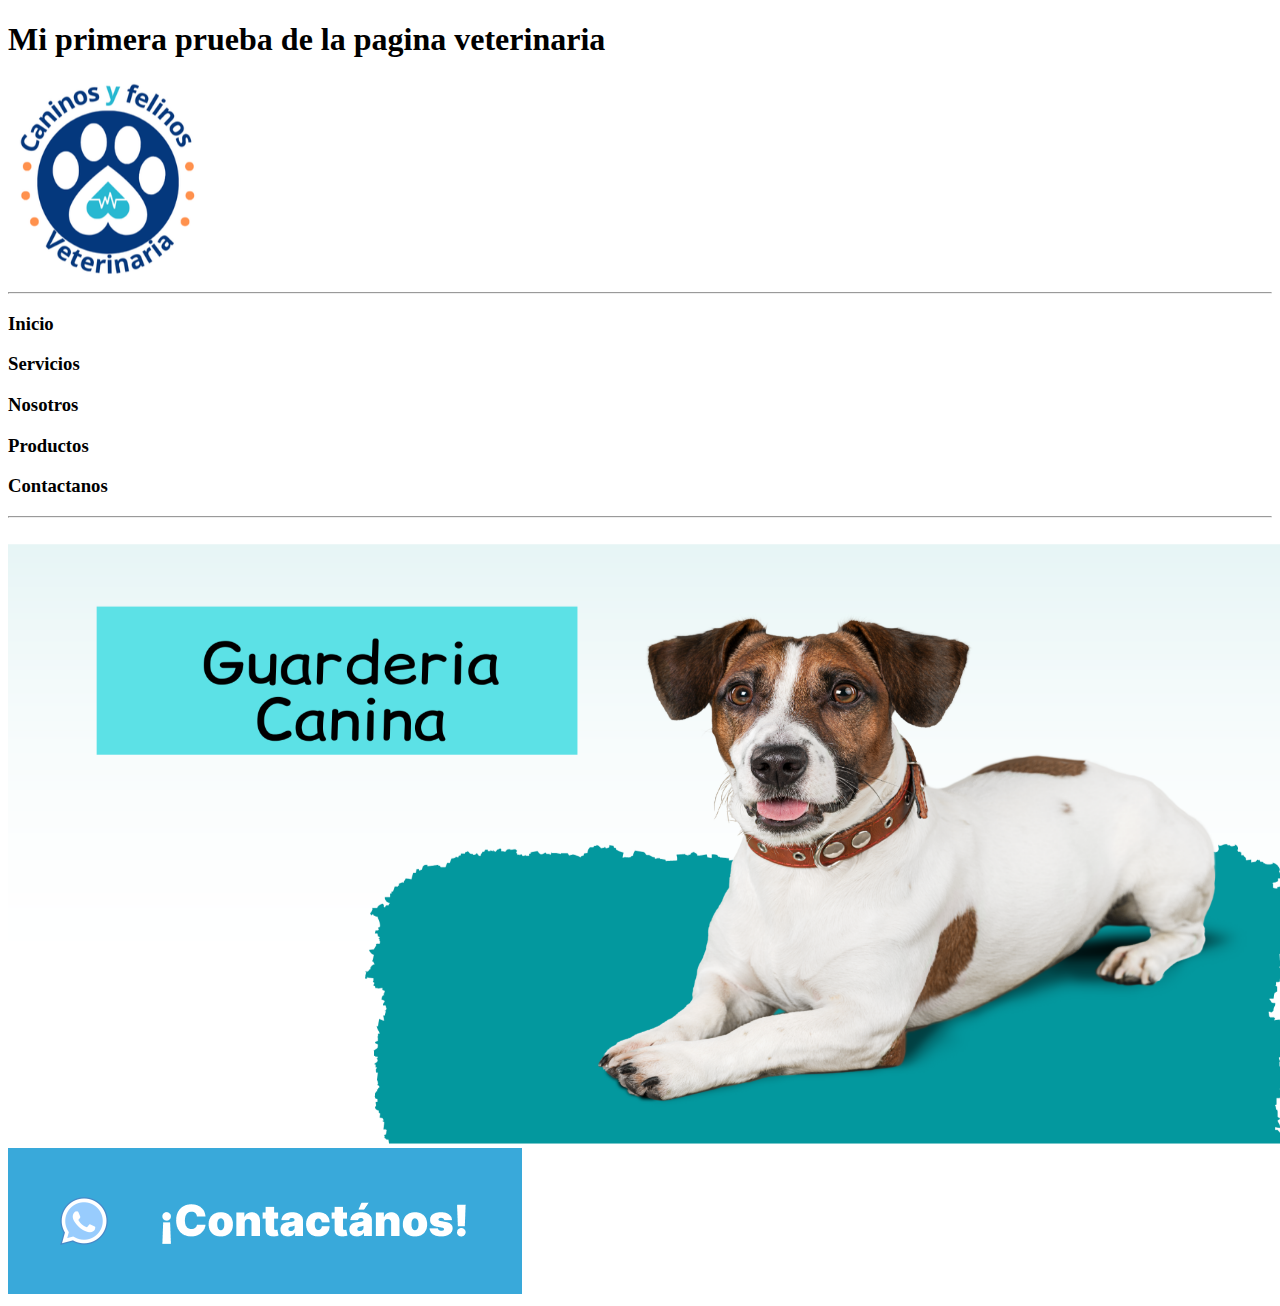
<file: caninos y felinos 6 (1).html>
<!DOCTYPE html>
<html lang="en">
<head>
    <meta charset="UTF-8">
    <meta name="viewport" content="width=device-width, initial-scale=1.0">
    <title>Guarderia canina</title>
</head>
<body style="background-color: FDFEFF;">
    <h1>Mi primera prueba de la pagina veterinaria</h1>
    <img src="Logo.png" width="200" height="200">
    <hr>
    <h3>Inicio </h3>
    <h3>Servicios</h3>
    <h3>Nosotros</h3>
    <h3>Productos</h3>
    <h3> Contactanos</h3>
    <hr>
    <br> 
    <img src="Rectangle 99.png" alt="banner guarderia canina" width="1500" height="600"> <br>
    <img src="contactanos 1.png" alt="boton de WhatsApp">
</body>
</html>
</file>
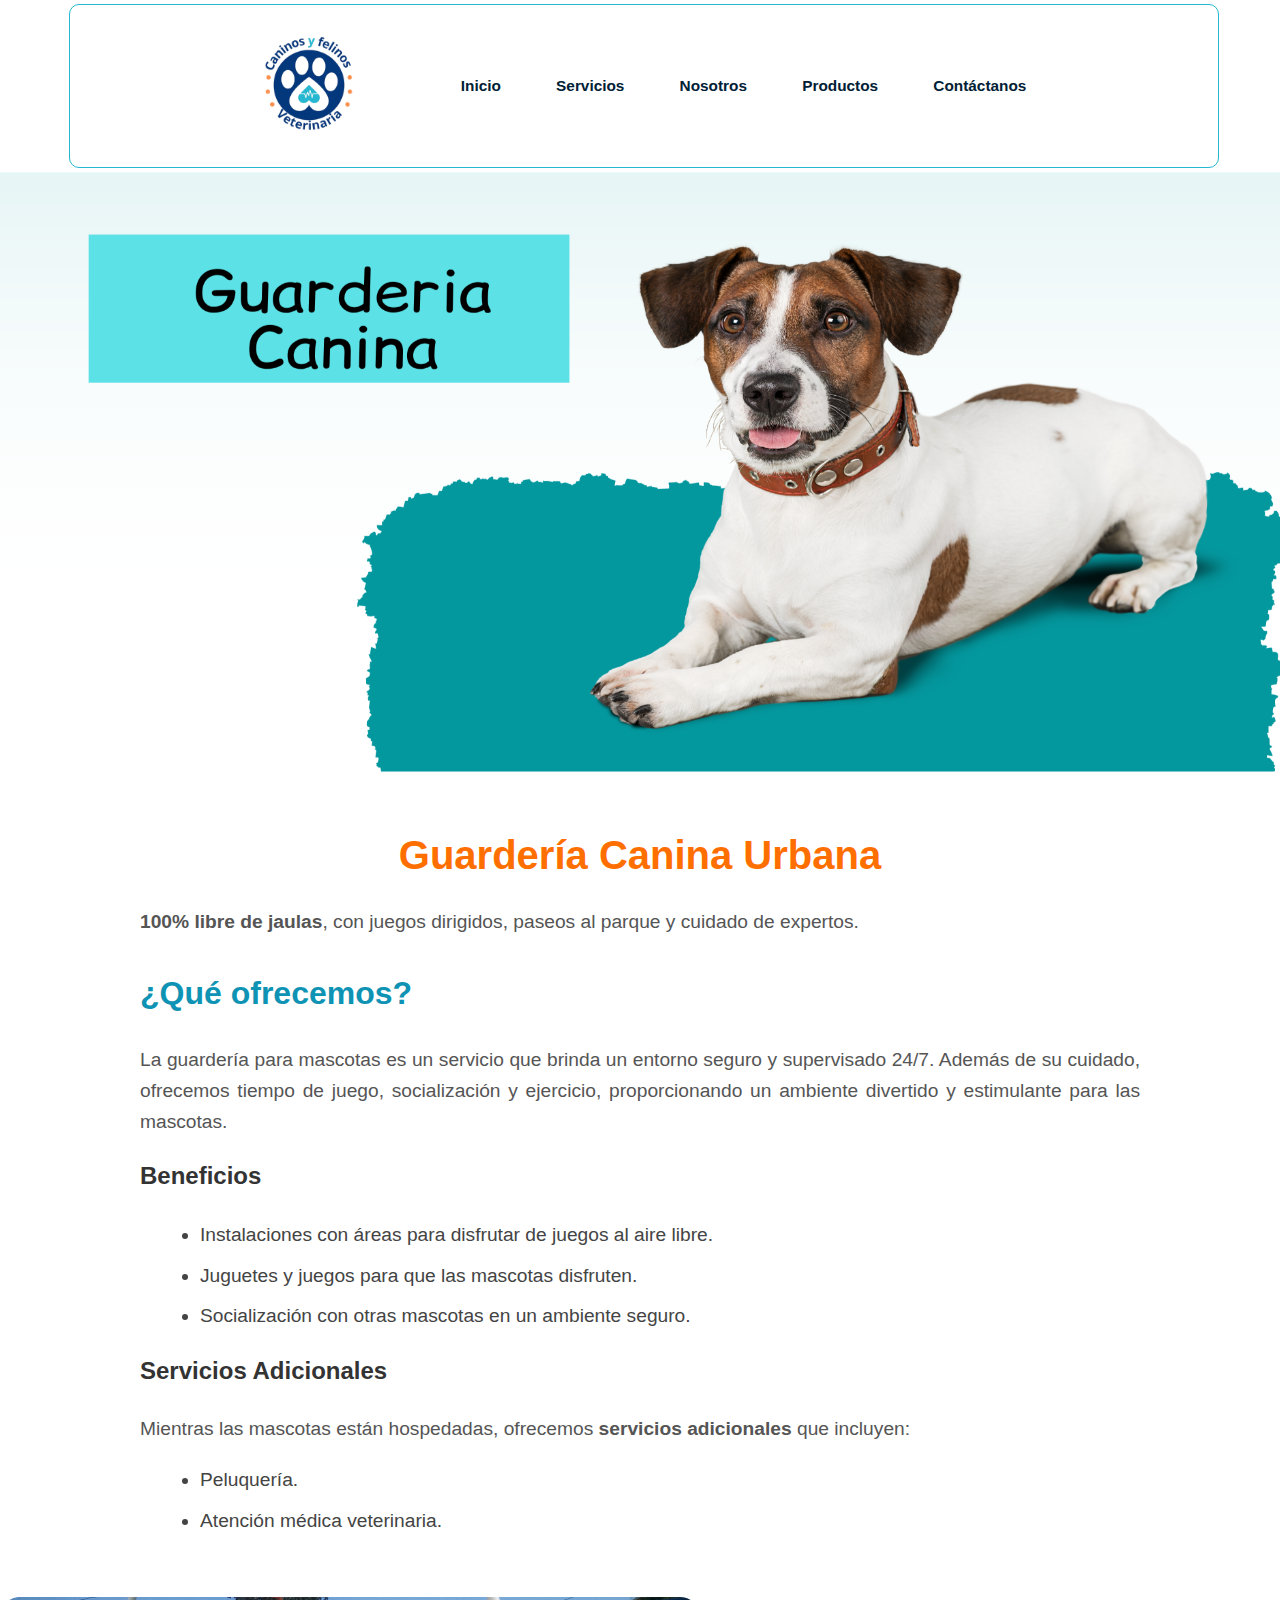
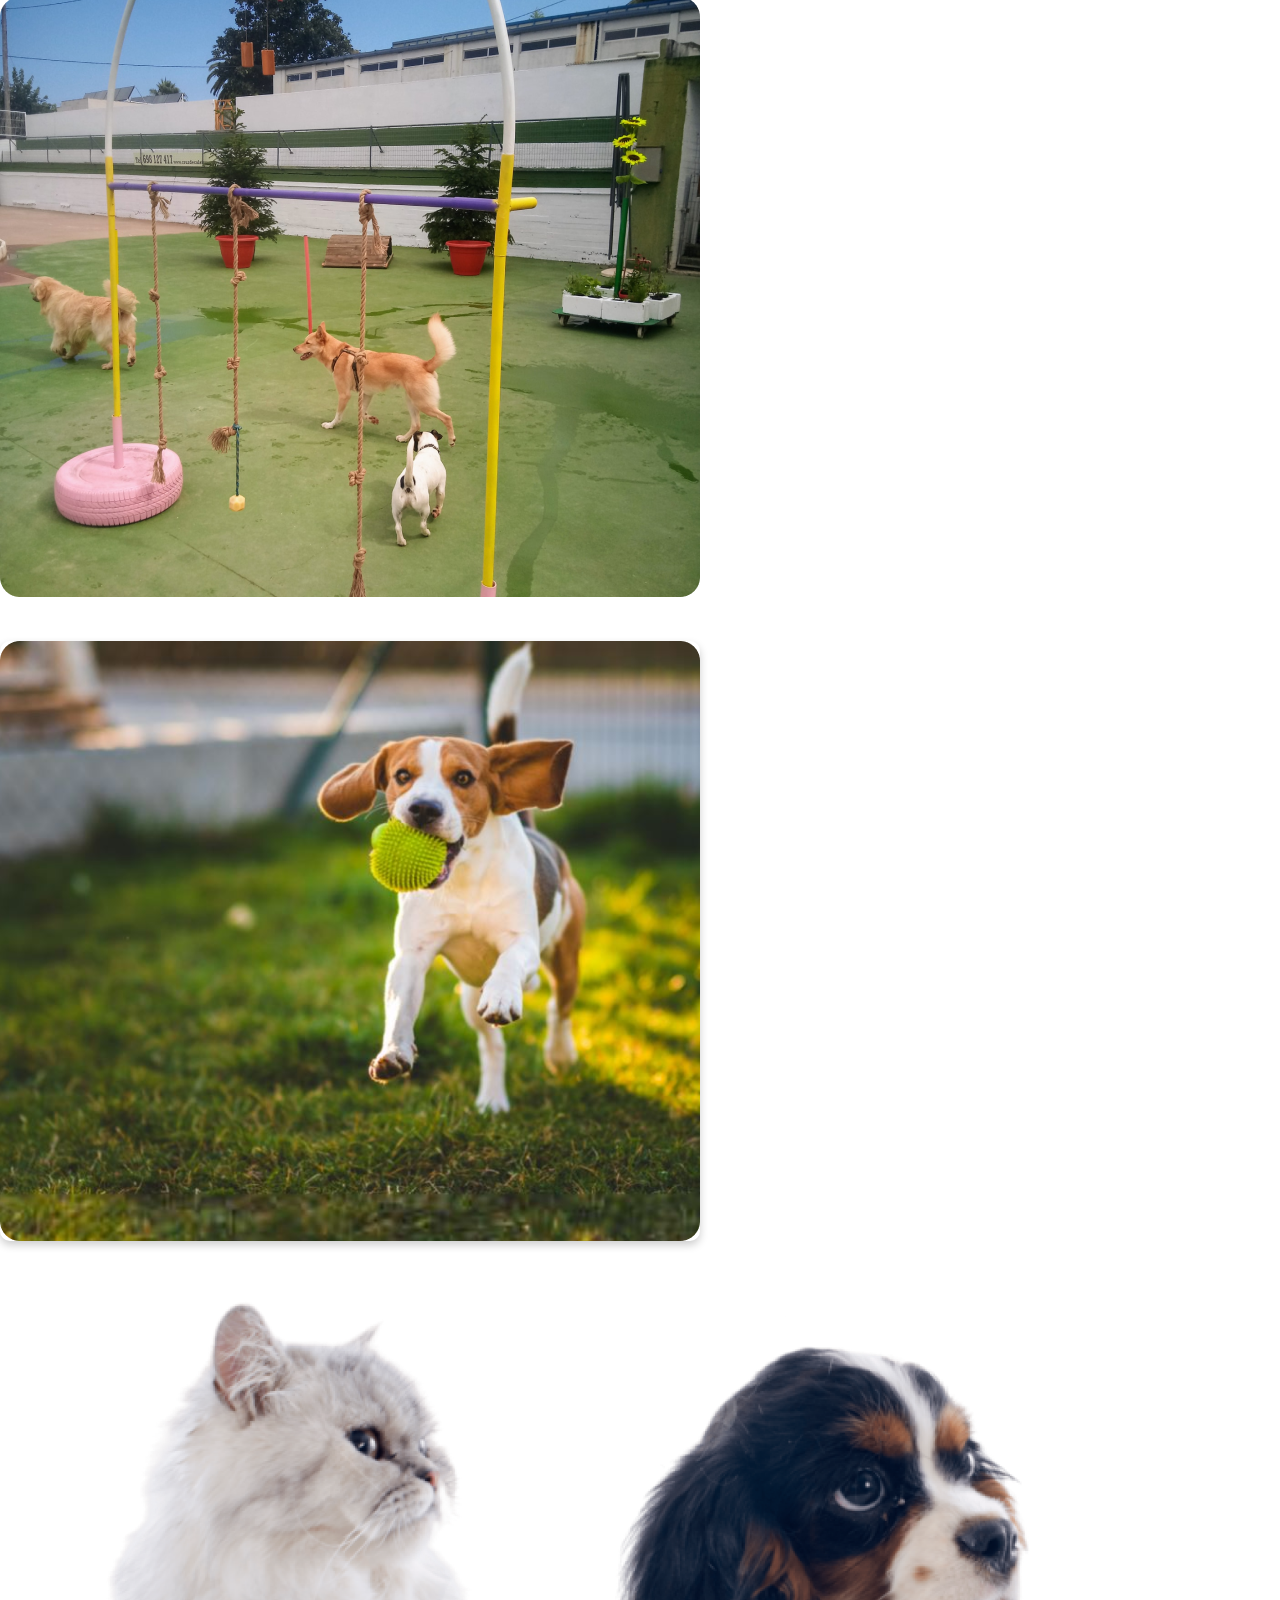
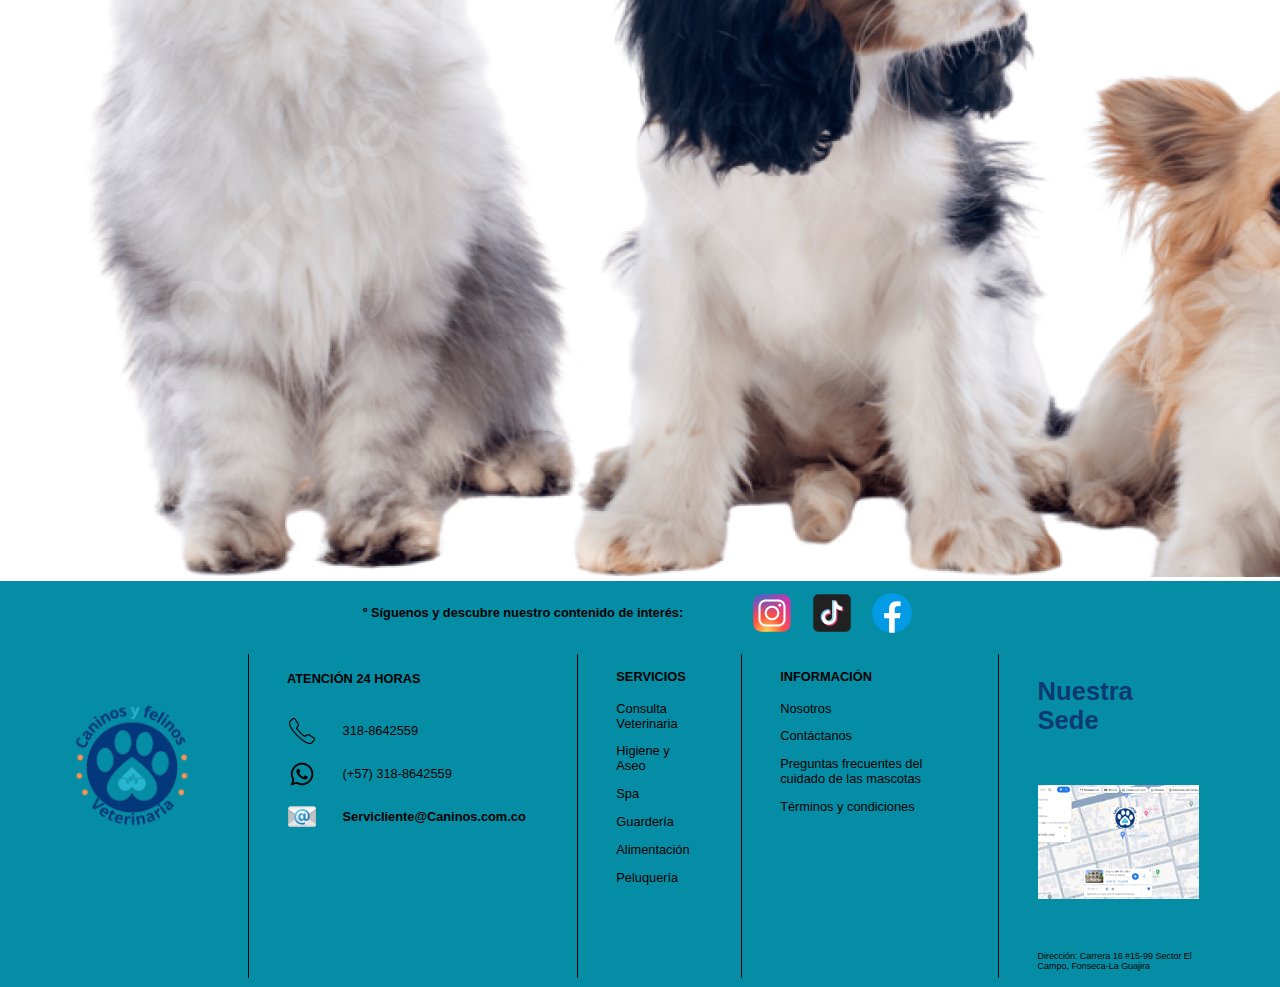
<file: caninos y felinos 6.html>
<!DOCTYPE html>
<html lang="en">

<head>
    <meta charset="UTF-8">
    <meta name="viewport" content="width=device-width, initial-scale=1.0">
    <title>Caninos y Felinos</title>
    <link rel="stylesheet" href="guarderia.css">
</head>

<body>
    <header class="banner">
        <div class="header-box">
            <div class="header-content">
                <div class="logo">
                    <img src="Logo sin fondo.png" width="100" height="100" alt="Logo">
                </div>
                <nav class="navigation">
                    <ul>
                        <li><a href="#inicio">Inicio</a></li>
                        <li><a href="#servicios">Servicios</a></li>
                        <li><a href="#nosotros">Nosotros</a></li>
                        <li><a href="#productos">Productos</a></li>
                        <li><a href="#contactanos">Contáctanos</a></li>
                    </ul>
                </nav>
            </div>
        </div>
    </header> 
    <img src="Rectangle 99.png" alt="banner guarderia canina" width="1500" height="600"> <br>
    <section class="guarderia-canina">
        <h1>Guardería Canina Urbana</h1>
        <p><b>100% libre de jaulas</b>, con juegos dirigidos, paseos al parque y cuidado de expertos.</p>
    
        <h2>¿Qué ofrecemos?</h2>
        <p>
            La guardería para mascotas es un servicio que brinda un entorno seguro y supervisado 24/7. Además de su cuidado, 
            ofrecemos tiempo de juego, socialización y ejercicio, proporcionando un ambiente divertido y estimulante para las mascotas.
        </p>
    
        <h3>Beneficios</h3>
        <ul>
            <li>Instalaciones con áreas para disfrutar de juegos al aire libre.</li>
            <li>Juguetes y juegos para que las mascotas disfruten.</li>
            <li>Socialización con otras mascotas en un ambiente seguro.</li>
        </ul>
    
        <h3>Servicios Adicionales</h3>
        <p>
            Mientras las mascotas están hospedadas, ofrecemos <b>servicios adicionales</b> que incluyen:
        </p>
        <ul>
            <li>Peluquería.</li>
            <li>Atención médica veterinaria.</li>
        </ul>
    </section>
    <img src="Rectangle 101.png" alt="Guardería canina" class="imagen-guarderia">
    <img src="Rectangle 112.png" alt="Peluquería para mascotas" class="imagen-peluqueria">
    <img src="Rectangle 153.png" alt="">
    <footer class="footer">
        <div class="footer-follow">
            <p class="footer-text"><b>º Síguenos y descubre nuestro contenido de interés:</b></p>
            <div class="social-icons">
                <img src="Instagram.png" alt="red social Instagram" width="50" height="50">
                <img src="TikTok.png" alt="red social TikTok" width="50" height="50">
                <img src="Facebook.png" alt="red social Facebook" width="50" height="50">
            </div>
        </div>
    </footer>
    <div class="footer">
        <div class="footer-section">
            <img src="Logo sin fondo.png" alt="Logo" class="footer-logo">
        </div>
        <div class="footer-section separator">
            <div class="contact-info">
                <h4>ATENCIÓN 24 HORAS</h4>
                <div class="contact-item">
                    <img src="Phone.png" alt="teléfono de contacto" width="30" height="30">
                    <p>318-8642559</p>
                </div>
                <div class="contact-item">
                    <img src="WhatsApp.png" alt="línea de WhatsApp" width="30" height="30">
                    <p>(+57) 318-8642559</p>
                </div>
                <div class="contact-item">
                    <img src="Email.png" alt="correo electrónico" width="30" height="30">
                    <p><b>Servicliente@Caninos.com.co</b></p>
                </div>
            </div>
        </div>
        <div class="separator"></div>
        <div class="footer-section">
                <h4>SERVICIOS</h4>
                <p>Consulta Veterinaria</p>
                <p>Higiene y Aseo</p>
                <p>Spa</p>
                <p>Guardería</p>
                <p>Alimentación</p>
                <p>Peluquería</p>
            </div>
            <div class="separator"></div>
        <div class="footer-section">
            <h4>INFORMACIÓN</h4>
            <p>Nosotros</p>
            <p>Contáctanos</p>
            <p>Preguntas frecuentes del cuidado de las mascotas</p>
            <p>Términos y condiciones</p>
        </div>
        <div class="separator"></div>
        <div class="footer-section">
            <div class="location-section">
                <p class="sede-title">Nuestra Sede</p>    
                <a href="https://www.google.com/maps/place/Carrera+16+%2315-99,+Fonseca,+La+Guajira/" target="_blank">
                    <img src="Mapa de ubicacion.png" alt="Mapa de ubicación" class="location-map">
                </a>
                <p class="direccion-text">Dirección: Carrera 16 #15-99 Sector El Campo, Fonseca-La Guajira</p>
            </div>   
    </body>
    </html>
</body>

</html>
</file>
<file: higiene y aseo.css>
body {
    margin: 0;
    font-family: Arial, sans-serif;
    overflow-x: hidden; /* Esto evita el scroll horizontal */
    width: 100%;
}
/* Encabezado fijo */
.banner {
    margin: 0.4vh;
    position: relative; 
    top: 0;
    left: 50%; 
    transform: translateX(-50%); 
    width: 85vw; 
    border: 1px solid #27B8D1; 
    padding: 30px; 
    border-radius: 10px; 
    z-index: 1;  
}
/* Contenido del encabezado */
.header-content {
    display: flex;
    align-items: center; 
    justify-content: center; 
    gap: 100px; 
    flex-wrap: wrap;
}
/* Logo encabezado */
.logo img {
    width: 100px;
    height: auto; 
}
/* Menú del encabezado */
.navigation ul {
    list-style-type: none; 
    margin: 0;
    padding: 0; 
    display: flex; 
    gap: 4vw; 
    flex-wrap: wrap; 
    font-size: 1.2vw;
}
.navigation a {
    text-decoration: none;
    color: #002035;
    font-weight: bold;
    padding: 2px;
    border-radius: 20px;   
}
.navigation a:hover {
    color: #EE6930; /* Color del texto al pasar el ratón */
}
/* Título Principal */
.habitos-higiene h1 {
    text-align: center;
    color: #0e93b4;
    font-size: 2.5em;
    margin-top: 5vh;
}
/* Texto introductorio */
.intro-text {
    font-size: 1.5em;
    color: #444;
    text-align: center;
    margin-bottom: 30px;
    line-height: 1.5;
    margin: 2vw ;
}
/* Imagenes principales */
.image-container {
    margin-left: 70vw;
    padding: 5px;
    width: 25vw;
    
}
/* Estilo para la lista numerada de consejos */
.consejos-perros {
    max-width: 60vw;
    margin-left: 4vw;
    text-align: justify;    
}

.consejos-perros h2 {
    color: #0e93b4;
    font-size: 2em;
    margin-bottom: 20px;
    margin-top: -50vh;
    
}

.consejos-perros ol {
    list-style-type: decimal; /* Números en los ítems */
    padding-left: 20px;
}

.consejos-perros ol li {
    font-size: 1.2em;
    color: #444;
    line-height: 1.6;
    margin-bottom: 20px;
}

.consejos-perros ol li b {
    color: #39bfe0; /* Resaltar el texto en negrita */
}
/* Estilo para la lista numerada de consejos */
.consejos-gatos {
    max-width: 60vw;
    margin: 4vw;
    text-align: justify;
    margin-left: 40vw;
    margin-top: -2vh;
}

.consejos-gatos h2 {
    color: #0e93b4;
    font-size: 2em;
    margin-bottom: 20px;
    text-align: right;
}

.consejos-gatos ol {
    list-style-type: decimal; /* Números en los ítems */
    padding-left: 20px;
}

.consejos-gatos ol li {
    font-size: 1.2em;
    color: #444;
    line-height: 1.6;
    margin-bottom: 20px;
}

.consejos-gatos ol li b {
    color: #39bfe0; /* Resaltar el texto en negrita */
}

.main-image {
    max-width: 100%;
    height: auto;
    border-radius: 10px;
    box-shadow: 0 4px 8px rgba(0, 0, 0, 0.1);
}
.image-container1{
    max-width: 30vw;
    margin-top: -60vh;
    padding-left: 5vw;
}
/* Contenedor del botón de WhatsApp */
.whatsapp-container {
    position: relative; /* Posicionamiento relativo para el contenedor */
    text-align: right; /* Alinea el botón a la derecha */
    padding-right: 80px;
    margin: 3%;
}

/* Estilo del botón de WhatsApp */
.whatsapp-button {
    border-radius: 0.4vw;
    display: inline-block; /* Para alinear con otros elementos en línea */
    background-color: #39A9DA; /* Color de fondo de WhatsApp */
    padding: 10px; /* Espaciado interno del botón */
    box-shadow: 0 4px 8px rgba(0, 0, 0, 0.2); /* Sombra para el botón */
    transition: transform 0.6s; /* Transición para efectos de hover */
    text-align: center; /* Centra el contenido */
    animation: moveUpDown 6s infinite; /* Aplica la animación de movimiento */
}

.whatsapp-button img {
    width: 200px; /* Tamaño del ícono */
    height: auto; /* Mantiene las proporciones del ícono */
}

.whatsapp-button:hover {
    transform: scale(1.1); /* Efecto de zoom al pasar el ratón */
}
/*PIE DE PANTALLA */
.footer {
    display: flex;
    background-color: #058da5; /* Color de fondo del pie de página */
    padding: 7px 30px; /* Ajusta el relleno para aumentar la altura */
    position: relative; /* Asegura que los elementos dentro se posicionen correctamente */
    color: black; /* Color del texto */
    font-size: 1vw; /* Tamaño del texto */
}
.footer-follow {
    display: flex;
    justify-content: center; /* Centra horizontalmente el contenido */
    align-items: center; /* Alinea verticalmente el texto y los íconos */
    flex-direction: row;
    text-align: center; /* Centra el texto dentro del contenedor */
    width: 100%; /* Asegura que el contenedor ocupe todo el ancho */
    gap: 5vw; /* Espacio entre el texto y los íconos */
}
.footer-text {
    margin: 0; /* Elimina el margen por defecto */
}
.social {
    display: 10px; /* Muestra los iconos en una fila */
    gap: 10px; /* Espacio entre los iconos */
}
.footer-section {
    padding-right: 4vw;
    font-family: Arial, sans-serif

}
.footer-logo {
    width: 10vw; /* Tamaño del logo */
    height: auto; /* Mantiene la proporción del logo */
    margin-top: 4vw; /* Ajusta este valor para mover el logo hacia abajo */
    border-radius: 5px;
    margin-left: -2vw;
    align-items: center;
    padding-left: 5vw;
}
.contact-info { /* Atencion 24 HORAS*/
    display: flex;
    flex-direction: column; /* Coloca los ítems uno debajo del otro */
    gap: 1vw; /* Espacio entre cada ítem */
}
.contact-item {
    display: flex;
    align-items: center; /* Alinea verticalmente el ícono y el texto */
    gap: 2vw; /* Espacio entre el ícono y el texto */
}
.contact-item img {
    flex-shrink: 0; /* Evita que el ícono se reduzca */
}
.contact-item p {
    margin: 0; /* Elimina el margen alrededor del texto */
}
.social-icons {
    display: flex; /* Muestra los íconos en una fila dentro de un contenedor en línea */
    gap: 10px; /* Espacio entre los íconos */
}
.separator {
    border-left: 1px solid black; /* Línea vertical negra */
    margin: 0.2vw 0; /* Espacio entre las secciones y la línea */
    padding-left: 3vw;
}
.location-section {
    display: flex;
    flex-direction: column; /* Organiza los elementos en columna */
    align-items: flex-start; /* Alinea los elementos al inicio de la sección */
    left: 3vh;
}
.sede-title {
    font-size: 2vw; /* Tamaño del texto "Nuestra Sede" */
    margin-bottom: 10px; /* Espacio debajo del título */
    font-weight: bold; /* Hace el texto más grueso */
    color: #0c3970;
    left: 3vh;
}
.location-map {
    width: 12.6vw; /* Asegura que la imagen no exceda el contenedor */
    height: auto; /* Mantiene la proporción de la imagen */
    margin: 40px 0; /* Añade un margen vertical alrededor del mapa */
    align-self: flex-end; /* Mueve el mapa a la derecha */
    left: 3vw;
}
.direccion-text {
    font-size: 70%; /* Tamaño del texto de la dirección */
    top: 1vw; /* Espacio encima de la dirección */
    right: 40vw;
}
</file>
<file: Spa.css>
body {
    margin: 0;
    font-family: Arial, sans-serif;
    overflow-x: hidden; /* Esto evita el scroll horizontal */
    width: 100%;
}
/* Encabezado fijo */
.banner {
    margin: 0.4vh;
    position: relative; 
    top: 0;
    left: 50%; 
    transform: translateX(-50%); 
    width: 85vw; 
    border: 1px solid #27B8D1; 
    padding: 30px; 
    border-radius: 10px; 
    z-index: 1;  
}
/* Contenido del encabezado */
.header-content {
    display: flex;
    align-items: center; 
    justify-content: center; 
    gap: 100px; 
    flex-wrap: wrap;
}
/* Logo encabezado */
.logo img {
    width: 100px;
    height: auto; 
}
/* Menú del encabezado */
.navigation ul {
    list-style-type: none; 
    margin: 0;
    padding: 0; 
    display: flex; 
    gap: 4vw; 
    flex-wrap: wrap; 
    font-size: 1.2vw;
}
.navigation a {
    text-decoration: none;
    color: #002035;
    font-weight: bold;
    padding: 2px;
    border-radius: 20px;   
}
.navigation a:hover {
    color: #EE6930; /* Color del texto al pasar el ratón */
}
/*Contenido de la pagina*/
.baño-mascota1{
    color: #27B8D1;
    font-size: 1.5em;
    margin-left: 4vw;
    
}
/* Alinear texto e imagen en una fila */
.text-image-group {
    display: flex;
    align-items: center;
    margin-bottom: 4px; /* Espacio inferior entre las secciones */
}

/* Estilo para el contenedor de texto */
.text-content {
    flex: 2; /* El texto ocupará más espacio */
    font-size: 1.3em;
    color: #444;
    margin-right: 30px; /* Espacio entre texto e imagen */
    line-height: 1.6;
    margin: 3.5vw;
    margin-top: -2vh;
    text-align: justify;
}
.texto2{
    text-align: justify;
    font-size: 1.2vw;
    margin: 4vw;
}
/* Estilo para la imagen */
.image-container1 {
    flex: 0 0 25%; /* La imagen ocupará el 40% del ancho del contenedor */
}

.main-image1 {
    max-width: 80%;
    height: auto;
}
/* Alinear imagen 2 a la izquierda y texto a la derecha */
.text-image-group2 {
    display: flex;
    justify-content: space-between;
    align-items: center;
    
}

/* Estilo para la imagen 2 */
.image-container2 {
    flex: 0 0 25%; /* La imagen ocupará el 25% del ancho del contenedor */
    text-align: center;
}

.main-image2 {
    max-width: 80%;
    height: auto;
}

/* Estilo para el texto alineado a la derecha de la imagen */
.text-content2 {
    flex: 1; /* El texto ocupará más espacio */
    font-size: 1.2vw;
    margin-left: 3vw; /* Espacio entre la imagen y el texto */
    text-align: justify;
    line-height: 1.6;
}
.texto3{
    font-size: 1.5vw;
    text-align: left;
    margin: 2em;
}




/*PIE DE PANTALLA */
.footer {
    display: flex;
    background-color: #058da5; /* Color de fondo del pie de página */
    padding: 7px 30px; /* Ajusta el relleno para aumentar la altura */
    position: relative; /* Asegura que los elementos dentro se posicionen correctamente */
    color: black; /* Color del texto */
    font-size: 1vw; /* Tamaño del texto */
}
.footer-follow {
    display: flex;
    justify-content: center; /* Centra horizontalmente el contenido */
    align-items: center; /* Alinea verticalmente el texto y los íconos */
    flex-direction: row;
    text-align: center; /* Centra el texto dentro del contenedor */
    width: 100%; /* Asegura que el contenedor ocupe todo el ancho */
    gap: 5vw; /* Espacio entre el texto y los íconos */
}
.footer-text {
    margin: 0; /* Elimina el margen por defecto */
}
.social {
    display: 10px; /* Muestra los iconos en una fila */
    gap: 10px; /* Espacio entre los iconos */
}
.footer-section {
    padding-right: 4vw;
    font-family: Arial, sans-serif

}
.footer-logo {
    width: 10vw; /* Tamaño del logo */
    height: auto; /* Mantiene la proporción del logo */
    margin-top: 4vw; /* Ajusta este valor para mover el logo hacia abajo */
    border-radius: 5px;
    margin-left: -2vw;
    align-items: center;
    padding-left: 5vw;
}
.contact-info { /* Atencion 24 HORAS*/
    display: flex;
    flex-direction: column; /* Coloca los ítems uno debajo del otro */
    gap: 1vw; /* Espacio entre cada ítem */
}
.contact-item {
    display: flex;
    align-items: center; /* Alinea verticalmente el ícono y el texto */
    gap: 2vw; /* Espacio entre el ícono y el texto */
}
.contact-item img {
    flex-shrink: 0; /* Evita que el ícono se reduzca */
}
.contact-item p {
    margin: 0; /* Elimina el margen alrededor del texto */
}
.social-icons {
    display: flex; /* Muestra los íconos en una fila dentro de un contenedor en línea */
    gap: 10px; /* Espacio entre los íconos */
}
.separator {
    border-left: 1px solid black; /* Línea vertical negra */
    margin: 0.2vw 0; /* Espacio entre las secciones y la línea */
    padding-left: 3vw;
}
.location-section {
    display: flex;
    flex-direction: column; /* Organiza los elementos en columna */
    align-items: flex-start; /* Alinea los elementos al inicio de la sección */
    left: 3vh;
}
.sede-title {
    font-size: 2vw; /* Tamaño del texto "Nuestra Sede" */
    margin-bottom: 10px; /* Espacio debajo del título */
    font-weight: bold; /* Hace el texto más grueso */
    color: #0c3970;
    left: 3vh;
}
.location-map {
    width: 12.6vw; /* Asegura que la imagen no exceda el contenedor */
    height: auto; /* Mantiene la proporción de la imagen */
    margin: 40px 0; /* Añade un margen vertical alrededor del mapa */
    align-self: flex-end; /* Mueve el mapa a la derecha */
    left: 3vw;
}
.direccion-text {
    font-size: 70%; /* Tamaño del texto de la dirección */
    top: 1vw; /* Espacio encima de la dirección */
    right: 40vw;
}
</file>
<file: guarderia.css>
body {
    margin: 0;
    font-family: Arial, sans-serif;
    overflow-x: hidden; /* Esto evita el scroll horizontal */
    width: 100%;
}
/* Encabezado fijo */
.banner {
    margin: 0.4vh;
    position: relative; 
    top: 0;
    left: 50%; 
    transform: translateX(-50%); 
    width: 85vw; 
    border: 1px solid #27B8D1; 
    padding: 30px; 
    border-radius: 10px; 
    z-index: 1;  
}
/* Contenido del encabezado */
.header-content {
    display: flex;
    align-items: center; 
    justify-content: center; 
    gap: 100px; 
    flex-wrap: wrap;
}
/* Logo encabezado */
.logo img {
    width: 100px;
    height: auto; 
}
/* Menú del encabezado */
.navigation ul {
    list-style-type: none; 
    margin: 0;
    padding: 0; 
    display: flex; 
    gap: 4vw; 
    flex-wrap: wrap; 
    font-size: 1.2vw;
}
.navigation a {
    text-decoration: none;
    color: #002035;
    font-weight: bold;
    padding: 2px;
    border-radius: 20px;   
}
.navigation a:hover {
    color: #EE6930; /* Color del texto al pasar el ratón */
}

body {
    font-family: Arial, sans-serif;
    margin: 0;
    padding: 0;
    box-sizing: border-box;
}

.guarderia-canina {
    max-width: 1000px;
    margin: 0 auto;
    padding: 20px;
    line-height: 1.6;
}

.guarderia-canina h1 {
    font-size: 2.5em;
    color: #FF6F00;
    text-align: center;
    margin-bottom: 20px;
}

.guarderia-canina h2 {
    font-size: 2em;
    color: #0E93B4;
    margin-top: 30px;
}

.guarderia-canina h3 {
    font-size: 1.5em;
    color: #333;
    margin-top: 20px;
}

.guarderia-canina p {
    font-size: 1.2em;
    color: #555;
    margin-bottom: 20px;
    text-align: justify;
}

.guarderia-canina ul {
    list-style-type: disc;
    margin-left: 20px;
    margin-bottom: 20px;
}

.guarderia-canina ul li {
    font-size: 1.2em;
    color: #444;
    margin-bottom: 10px;
}
/* Estilo para la imagen de guardería */
.imagen-guarderia {
    max-width: 100%;
    height: auto;
    margin: 20px 0;
    border-radius: 10px; /* Bordes redondeados */
}

/* Estilo para la imagen de peluquería */
.imagen-peluqueria {
    max-width: 100%;
    height: auto;
    margin: 20px 0;
    border-radius: 10px; /* Bordes redondeados */
    box-shadow: 0 4px 8px rgba(0, 0, 0, 0.2); /* Sombra */
}

/*PIE DE PANTALLA */
.footer {
    display: flex;
    background-color: #058da5; /* Color de fondo del pie de página */
    padding: 7px 30px; /* Ajusta el relleno para aumentar la altura */
    position: relative; /* Asegura que los elementos dentro se posicionen correctamente */
    color: black; /* Color del texto */
    font-size: 1vw; /* Tamaño del texto */
}
.footer-follow {
    display: flex;
    justify-content: center; /* Centra horizontalmente el contenido */
    align-items: center; /* Alinea verticalmente el texto y los íconos */
    flex-direction: row;
    text-align: center; /* Centra el texto dentro del contenedor */
    width: 100%; /* Asegura que el contenedor ocupe todo el ancho */
    gap: 5vw; /* Espacio entre el texto y los íconos */
}
.footer-text {
    margin: 0; /* Elimina el margen por defecto */
}
.social {
    display: 10px; /* Muestra los iconos en una fila */
    gap: 10px; /* Espacio entre los iconos */
}
.footer-section {
    padding-right: 4vw;
    font-family: Arial, sans-serif

}
.footer-logo {
    width: 10vw; /* Tamaño del logo */
    height: auto; /* Mantiene la proporción del logo */
    margin-top: 4vw; /* Ajusta este valor para mover el logo hacia abajo */
    border-radius: 5px;
    margin-left: -2vw;
    align-items: center;
    padding-left: 5vw;
}
.contact-info { /* Atencion 24 HORAS*/
    display: flex;
    flex-direction: column; /* Coloca los ítems uno debajo del otro */
    gap: 1vw; /* Espacio entre cada ítem */
}
.contact-item {
    display: flex;
    align-items: center; /* Alinea verticalmente el ícono y el texto */
    gap: 2vw; /* Espacio entre el ícono y el texto */
}
.contact-item img {
    flex-shrink: 0; /* Evita que el ícono se reduzca */
}
.contact-item p {
    margin: 0; /* Elimina el margen alrededor del texto */
}
.social-icons {
    display: flex; /* Muestra los íconos en una fila dentro de un contenedor en línea */
    gap: 10px; /* Espacio entre los íconos */
}
.separator {
    border-left: 1px solid black; /* Línea vertical negra */
    margin: 0.2vw 0; /* Espacio entre las secciones y la línea */
    padding-left: 3vw;
}
.location-section {
    display: flex;
    flex-direction: column; /* Organiza los elementos en columna */
    align-items: flex-start; /* Alinea los elementos al inicio de la sección */
    left: 3vh;
}
.sede-title {
    font-size: 2vw; /* Tamaño del texto "Nuestra Sede" */
    margin-bottom: 10px; /* Espacio debajo del título */
    font-weight: bold; /* Hace el texto más grueso */
    color: #0c3970;
    left: 3vh;
}
.location-map {
    width: 12.6vw; /* Asegura que la imagen no exceda el contenedor */
    height: auto; /* Mantiene la proporción de la imagen */
    margin: 40px 0; /* Añade un margen vertical alrededor del mapa */
    align-self: flex-end; /* Mueve el mapa a la derecha */
    left: 3vw;
}
.direccion-text {
    font-size: 70%; /* Tamaño del texto de la dirección */
    top: 1vw; /* Espacio encima de la dirección */
    right: 40vw;
}
</file>
